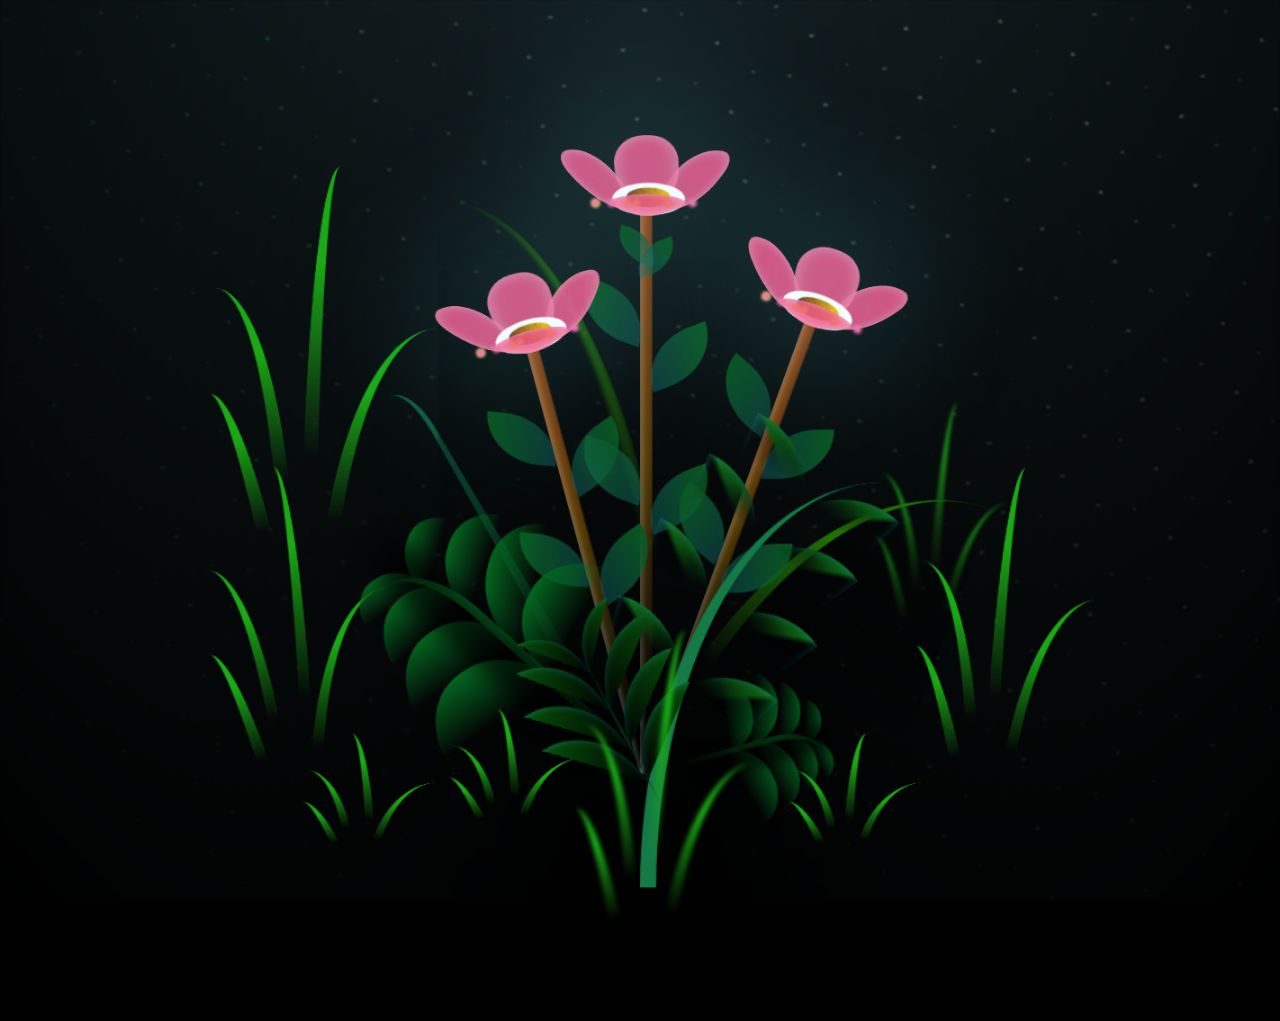
<file: index.html>
<!DOCTYPE html>
<html lang="en">
<head>
    <meta charset="UTF-8">
    <meta name="viewport" content="width=device-width, initial-scale=1.0">
    <title>Gửi bạn Vy 20/10 Vui Vẻ</title>
    <link rel="stylesheet" href="main.css">
    <link rel="icon" href="flowers.png" type="image/x-icon">
    
    
  
    <!--  -->
</head>
    <body class="container">

      <div class="wish-message">
        <p style="text-align: center;">Happy women's day 20/10</p>
        <p>Chúc Vy luôn xinh đẹp, vui vẻ và hạnh phúc nhé &#10084;</p>
    </div>

    <div class="night"></div> 
    
    <div class="flowers">
      </div>

    <div class="night"></div>
    <div class="flowers">
      <div class="flower flower--1">
        <div class="flower__leafs flower__leafs--1">
          <div class="flower__leaf flower__leaf--1"></div>
          <div class="flower__leaf flower__leaf--2"></div>
          <div class="flower__leaf flower__leaf--3"></div>
          <div class="flower__leaf flower__leaf--4"></div>
          <div class="flower__white-circle"></div>
  
          <div class="flower__light flower__light--1"></div>
          <div class="flower__light flower__light--2"></div>
          <div class="flower__light flower__light--3"></div>
          <div class="flower__light flower__light--4"></div>
          <div class="flower__light flower__light--5"></div>
          <div class="flower__light flower__light--6"></div>
          <div class="flower__light flower__light--7"></div>
          <div class="flower__light flower__light--8"></div>
  
        </div>
        <div class="flower__line">
          <div class="flower__line__leaf flower__line__leaf--1"></div>
          <div class="flower__line__leaf flower__line__leaf--2"></div>
          <div class="flower__line__leaf flower__line__leaf--3"></div>
          <div class="flower__line__leaf flower__line__leaf--4"></div>
          <div class="flower__line__leaf flower__line__leaf--5"></div>
          <div class="flower__line__leaf flower__line__leaf--6"></div>
        </div>
      </div>
  
      <div class="flower flower--2">
        <div class="flower__leafs flower__leafs--2">
          <div class="flower__leaf flower__leaf--1"></div>
          <div class="flower__leaf flower__leaf--2"></div>
          <div class="flower__leaf flower__leaf--3"></div>
          <div class="flower__leaf flower__leaf--4"></div>
          <div class="flower__white-circle"></div>
  
          <div class="flower__light flower__light--1"></div>
          <div class="flower__light flower__light--2"></div>
          <div class="flower__light flower__light--3"></div>
          <div class="flower__light flower__light--4"></div>
          <div class="flower__light flower__light--5"></div>
          <div class="flower__light flower__light--6"></div>
          <div class="flower__light flower__light--7"></div>
          <div class="flower__light flower__light--8"></div>
  
        </div>
        <div class="flower__line">
          <div class="flower__line__leaf flower__line__leaf--1"></div>
          <div class="flower__line__leaf flower__line__leaf--2"></div>
          <div class="flower__line__leaf flower__line__leaf--3"></div>
          <div class="flower__line__leaf flower__line__leaf--4"></div>
        </div>
      </div>
  
      <div class="flower flower--3">
        <div class="flower__leafs flower__leafs--3">
          <div class="flower__leaf flower__leaf--1"></div>
          <div class="flower__leaf flower__leaf--2"></div>
          <div class="flower__leaf flower__leaf--3"></div>
          <div class="flower__leaf flower__leaf--4"></div>
          <div class="flower__white-circle"></div>
  
          <div class="flower__light flower__light--1"></div>
          <div class="flower__light flower__light--2"></div>
          <div class="flower__light flower__light--3"></div>
          <div class="flower__light flower__light--4"></div>
          <div class="flower__light flower__light--5"></div>
          <div class="flower__light flower__light--6"></div>
          <div class="flower__light flower__light--7"></div>
          <div class="flower__light flower__light--8"></div>
  
        </div>
        <div class="flower__line">
          <div class="flower__line__leaf flower__line__leaf--1"></div>
          <div class="flower__line__leaf flower__line__leaf--2"></div>
          <div class="flower__line__leaf flower__line__leaf--3"></div>
          <div class="flower__line__leaf flower__line__leaf--4"></div>
        </div>
      </div>
  
      <div class="grow-ans" style="--d:1.2s">
        <div class="flower__g-long">
          <div class="flower__g-long__top"></div>
          <div class="flower__g-long__bottom"></div>
        </div>
      </div>
  
      <div class="growing-grass">
        <div class="flower__grass flower__grass--1">
          <div class="flower__grass--top"></div>
          <div class="flower__grass--bottom"></div>
          <div class="flower__grass__leaf flower__grass__leaf--1"></div>
          <div class="flower__grass__leaf flower__grass__leaf--2"></div>
          <div class="flower__grass__leaf flower__grass__leaf--3"></div>
          <div class="flower__grass__leaf flower__grass__leaf--4"></div>
          <div class="flower__grass__leaf flower__grass__leaf--5"></div>
          <div class="flower__grass__leaf flower__grass__leaf--6"></div>
          <div class="flower__grass__leaf flower__grass__leaf--7"></div>
          <div class="flower__grass__leaf flower__grass__leaf--8"></div>
          <div class="flower__grass__overlay"></div>
        </div>
      </div>
  
      <div class="growing-grass">
        <div class="flower__grass flower__grass--2">
          <div class="flower__grass--top"></div>
          <div class="flower__grass--bottom"></div>
          <div class="flower__grass__leaf flower__grass__leaf--1"></div>
          <div class="flower__grass__leaf flower__grass__leaf--2"></div>
          <div class="flower__grass__leaf flower__grass__leaf--3"></div>
          <div class="flower__grass__leaf flower__grass__leaf--4"></div>
          <div class="flower__grass__leaf flower__grass__leaf--5"></div>
          <div class="flower__grass__leaf flower__grass__leaf--6"></div>
          <div class="flower__grass__leaf flower__grass__leaf--7"></div>
          <div class="flower__grass__leaf flower__grass__leaf--8"></div>
          <div class="flower__grass__overlay"></div>
        </div>
      </div>
  
      <div class="grow-ans" style="--d:2.4s">
        <div class="flower__g-right flower__g-right--1">
          <div class="leaf"></div>
        </div>
      </div>
  
      <div class="grow-ans" style="--d:2.8s">
        <div class="flower__g-right flower__g-right--2">
          <div class="leaf"></div>
        </div>
      </div>
  
      <div class="grow-ans" style="--d:2.8s">
        <div class="flower__g-front">
          <div class="flower__g-front__leaf-wrapper flower__g-front__leaf-wrapper--1">
            <div class="flower__g-front__leaf"></div>
          </div>
          <div class="flower__g-front__leaf-wrapper flower__g-front__leaf-wrapper--2">
            <div class="flower__g-front__leaf"></div>
          </div>
          <div class="flower__g-front__leaf-wrapper flower__g-front__leaf-wrapper--3">
            <div class="flower__g-front__leaf"></div>
          </div>
          <div class="flower__g-front__leaf-wrapper flower__g-front__leaf-wrapper--4">
            <div class="flower__g-front__leaf"></div>
          </div>
          <div class="flower__g-front__leaf-wrapper flower__g-front__leaf-wrapper--5">
            <div class="flower__g-front__leaf"></div>
          </div>
          <div class="flower__g-front__leaf-wrapper flower__g-front__leaf-wrapper--6">
            <div class="flower__g-front__leaf"></div>
          </div>
          <div class="flower__g-front__leaf-wrapper flower__g-front__leaf-wrapper--7">
            <div class="flower__g-front__leaf"></div>
          </div>
          <div class="flower__g-front__leaf-wrapper flower__g-front__leaf-wrapper--8">
            <div class="flower__g-front__leaf"></div>
          </div>
          <div class="flower__g-front__line"></div>
        </div>
      </div>
  
      <div class="grow-ans" style="--d:3.2s">
        <div class="flower__g-fr">
          <div class="leaf"></div>
          <div class="flower__g-fr__leaf flower__g-fr__leaf--1"></div>
          <div class="flower__g-fr__leaf flower__g-fr__leaf--2"></div>
          <div class="flower__g-fr__leaf flower__g-fr__leaf--3"></div>
          <div class="flower__g-fr__leaf flower__g-fr__leaf--4"></div>
          <div class="flower__g-fr__leaf flower__g-fr__leaf--5"></div>
          <div class="flower__g-fr__leaf flower__g-fr__leaf--6"></div>
          <div class="flower__g-fr__leaf flower__g-fr__leaf--7"></div>
          <div class="flower__g-fr__leaf flower__g-fr__leaf--8"></div>
        </div>
      </div>
  
      <div class="long-g long-g--0">
        <div class="grow-ans" style="--d:3s">
          <div class="leaf leaf--0"></div>
        </div>
        <div class="grow-ans" style="--d:2.2s">
          <div class="leaf leaf--1"></div>
        </div>
        <div class="grow-ans" style="--d:3.4s">
          <div class="leaf leaf--2"></div>
        </div>
        <div class="grow-ans" style="--d:3.6s">
          <div class="leaf leaf--3"></div>
        </div>
      </div>
  
      <div class="long-g long-g--1">
        <div class="grow-ans" style="--d:3.6s">
          <div class="leaf leaf--0"></div>
        </div>
        <div class="grow-ans" style="--d:3.8s">
          <div class="leaf leaf--1"></div>
        </div>
        <div class="grow-ans" style="--d:4s">
          <div class="leaf leaf--2"></div>
        </div>
        <div class="grow-ans" style="--d:4.2s">
          <div class="leaf leaf--3"></div>
        </div>
      </div>
  
      <div class="long-g long-g--2">
        <div class="grow-ans" style="--d:4s">
          <div class="leaf leaf--0"></div>
        </div>
        <div class="grow-ans" style="--d:4.2s">
          <div class="leaf leaf--1"></div>
        </div>
        <div class="grow-ans" style="--d:4.4s">
          <div class="leaf leaf--2"></div>
        </div>
        <div class="grow-ans" style="--d:4.6s">
          <div class="leaf leaf--3"></div>
        </div>
      </div>
  
      <div class="long-g long-g--3">
        <div class="grow-ans" style="--d:4s">
          <div class="leaf leaf--0"></div>
        </div>
        <div class="grow-ans" style="--d:4.2s">
          <div class="leaf leaf--1"></div>
        </div>
        <div class="grow-ans" style="--d:3s">
          <div class="leaf leaf--2"></div>
        </div>
        <div class="grow-ans" style="--d:3.6s">
          <div class="leaf leaf--3"></div>
        </div>
      </div>
  
      <div class="long-g long-g--4">
        <div class="grow-ans" style="--d:4s">
          <div class="leaf leaf--0"></div>
        </div>
        <div class="grow-ans" style="--d:4.2s">
          <div class="leaf leaf--1"></div>
        </div>
        <div class="grow-ans" style="--d:3s">
          <div class="leaf leaf--2"></div>
        </div>
        <div class="grow-ans" style="--d:3.6s">
          <div class="leaf leaf--3"></div>
        </div>
      </div>
  
      <div class="long-g long-g--5">
        <div class="grow-ans" style="--d:4s">
          <div class="leaf leaf--0"></div>
        </div>
        <div class="grow-ans" style="--d:4.2s">
          <div class="leaf leaf--1"></div>
        </div>
        <div class="grow-ans" style="--d:3s">
          <div class="leaf leaf--2"></div>
        </div>
        <div class="grow-ans" style="--d:3.6s">
          <div class="leaf leaf--3"></div>
        </div>
      </div>
  
      <div class="long-g long-g--6">
        <div class="grow-ans" style="--d:4.2s">
          <div class="leaf leaf--0"></div>
        </div>
        <div class="grow-ans" style="--d:4.4s">
          <div class="leaf leaf--1"></div>
        </div>
        <div class="grow-ans" style="--d:4.6s">
          <div class="leaf leaf--2"></div>
        </div>
        <div class="grow-ans" style="--d:4.8s">
          <div class="leaf leaf--3"></div>
        </div>
      </div>
  
      <div class="long-g long-g--7">
        <div class="grow-ans" style="--d:3s">
          <div class="leaf leaf--0"></div>
        </div>
        <div class="grow-ans" style="--d:3.2s">
          <div class="leaf leaf--1"></div>
        </div>
        <div class="grow-ans" style="--d:3.5s">
          <div class="leaf leaf--2"></div>
        </div>
        <div class="grow-ans" style="--d:3.6s">
          <div class="leaf leaf--3"></div>
        </div>
      </div>
    </div>
    <div class="flower-container">
        <div class="long-g--1">
            <div class="leaf"></div>
            </div>
        </div>

     
        

  <audio id="myAudio" src="ho.mp3" loop ></audio>
  

  <script>
    // Lấy phần tử audio bằng ID
    var audio = document.getElementById('myAudio');
    
    // Tạo một hàm để phát nhạc
    function playMusic() {
        // Chỉ cần gọi audio.play()
        audio.play().catch(error => {
             console.log("Lỗi phát nhạc: " + error);
        });
        
        // Sau khi nhạc đã phát, bạn có thể xóa bộ lắng nghe sự kiện để nó không chạy lại
        document.removeEventListener('click', playMusic);
        document.removeEventListener('touchstart', playMusic);
    }
    
    // Thêm bộ lắng nghe sự kiện: khi người dùng nhấp chuột vào bất cứ đâu trên trang, hàm playMusic() sẽ được gọi
    document.addEventListener('click', playMusic);
    
    // **Tùy chọn cho mobile:** Một số trình duyệt mobile yêu cầu sự kiện 'touchstart'
    document.addEventListener('touchstart', playMusic); 

</script> 







    <script src="main.js"></script>
  </body>
</html>
</file>
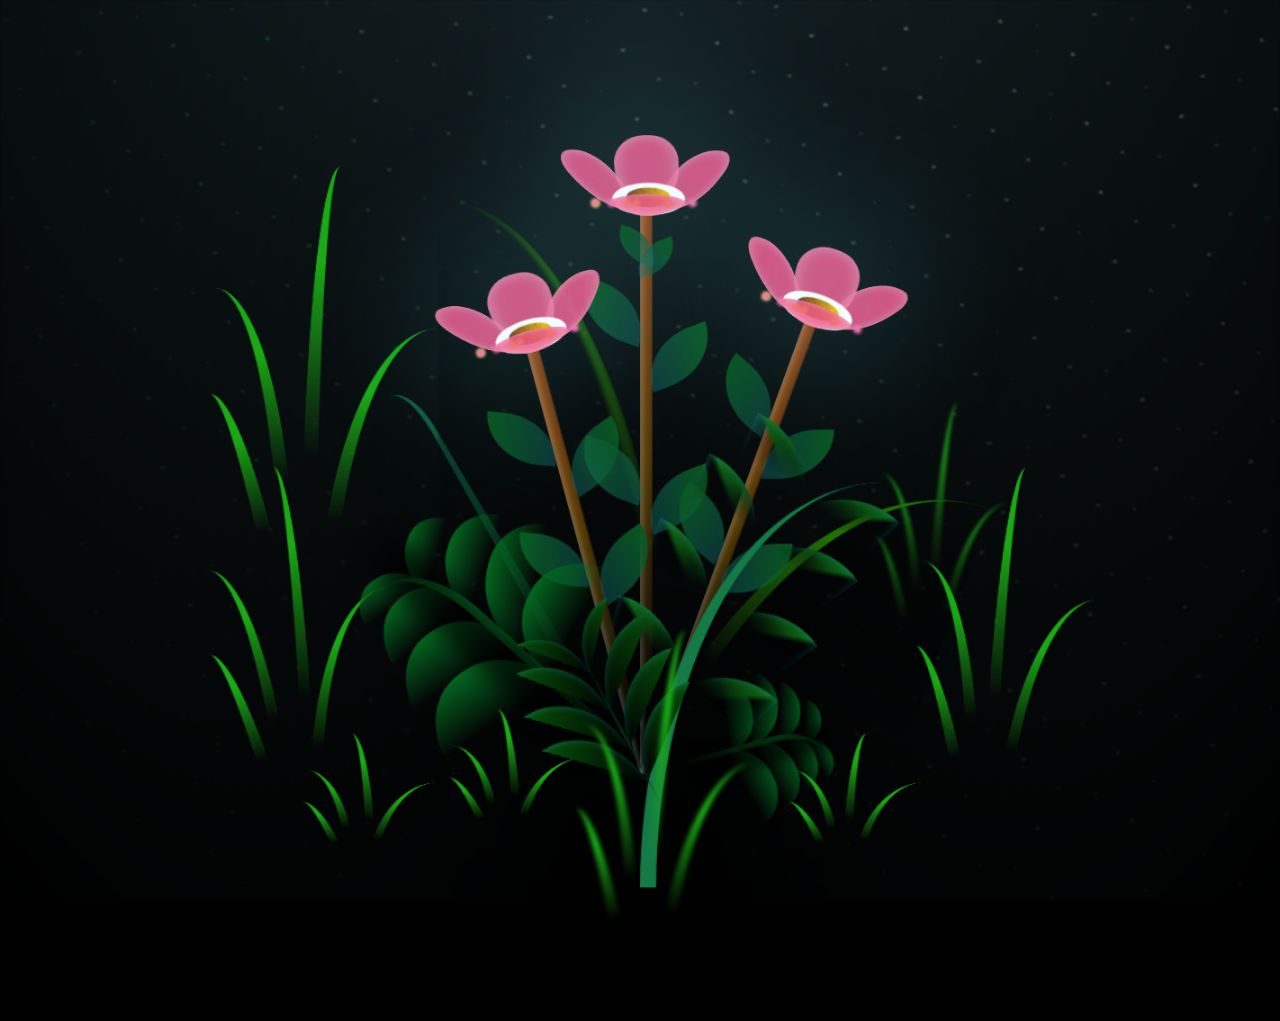
<file: index2.html>
<!DOCTYPE html>
<html lang="en">
<head>
    <meta charset="UTF-8">
    <meta name="viewport" content="width=device-width, initial-scale=1.0">
    <title>Gửi bạn Vy</title>
    <link rel="icon" href="flowers.png" type="image/x-icon">
  
    <!--  -->
</head>
    <body class="container">

        <style>
            *,
*::after,
*::before {
  padding: 0;
  margin: 0;
  box-sizing: border-box;
}

:root {
  --dark-color: #000;
}

body {
  display: flex;
  align-items: flex-end;
  justify-content: center;
  min-height: 100vh;
  background-color: var(--dark-color);
  overflow: hidden;
  perspective: 1000px;
}

/* Trong file main.css */

/* Định nghĩa hiệu ứng bay ra/xuất hiện */
@keyframes flyInAndGrow {
    0% {
        opacity: 0;
        transform: translateX(-50%) translateY(50px) scale(0.5); /* Bắt đầu từ dưới và nhỏ */
        filter: blur(8px); /* Hơi mờ lúc đầu */
    }
    50% {
        opacity: 0.5;
        transform: translateX(-50%) translateY(0) scale(1.1); /* Phóng to hơn mức bình thường ở giữa chừng */
        filter: blur(2px);
    }
    100% {
        opacity: 1;
        transform: translateX(-50%) translateY(0) scale(1); /* Về vị trí cuối cùng, rõ nét */
        filter: blur(0);
    }
}

/* Trong file main.css */

.wish-message {
    position: absolute;
    top: 15%; /* Vị trí hiển thị cuối cùng */
    left: 50%;
    
    /* 💥 Áp dụng hiệu ứng */
    animation: flyInAndGrow 3s ease-out forwards; /* 3s: thời gian chạy, ease-out: làm chậm khi kết thúc, forwards: giữ trạng thái cuối cùng */
    
    /* Trạng thái ban đầu (quan trọng để hiệu ứng bắt đầu) */
    opacity: 0; 

    /* Căn giữa theo chiều ngang (sẽ bị thay đổi bởi keyframes nhưng là giá trị mặc định tốt) */
    transform: translateX(-50%); 
    
    z-index: 50; 
    white-space: nowrap; 
}



.wish-message p {
    /* Đặt font chữ mới */
    font-family: 'Playfair Display', serif; 
    
    /* Điều chỉnh kích thước */
    font-size: 2.5em; /* Tăng hoặc giảm tùy ý để khớp với độ lớn trong hình */
    
    /* Đảm bảo chữ đậm */
    font-weight: 700; /* Hoặc bold */
    
    /* Đảm bảo chữ trắng và bóng */
    color: white; 
    text-shadow: 1px 1px 5px rgba(238, 45, 157, 0.7); 
    
    /* ... các thuộc tính khác (nếu bạn không dùng gradient lấp lánh) ... */
    /* Nếu dùng gradient lấp lánh, giữ nguyên các thuộc tính -webkit-background-clip: text; và -webkit-text-fill-color: transparent; */
}

/* Và đảm bảo phần định vị vẫn đúng */
.wish-message {
    position: absolute;
    top: 5%;   /* Đặt ở vị trí trên cùng của đóa hoa */
    left: 50%;
    transform: translateX(-50%);
    z-index: 50; /* Đảm bảo nằm trên lá cây */
    white-space: nowrap; 
}


/* Trong file main.css */

.flowers {
  position: absolute; 
  /* 💥 ĐÃ SỬA: Đẩy hoa lên cao hơn 0% để tránh bị cắt */
  bottom: 5vmin; 
  
  /* Căn giữa theo chiều ngang */
  left: 0%; 
  /* Căn giữa theo chiều ngang và giữ nguyên scale */
  transform: translateX(-50%) scale(0.9); 
  
  z-index: 10;
}

/* Trong file main.css */
body {
  /* XÓA hoặc COMMENT các dòng flexbox này */
  display: flex; 
  align-items: flex-end; 
  justify-content: center; 

  /* Giữ lại các thuộc tính quan trọng: */
  min-height: 100vh;
  background-color: var(--dark-color);
  overflow: hidden;
  position: relative; /* Quan trọng cho position: absolute hoạt động */
  perspective: 1000px;
}


.night {
  position: fixed;
  left: 50%;
  top: 0;
  transform: translateX(-50%);
  width: 100%;
  height: 100%;
  filter: blur(0.1vmin);
  background-image: radial-gradient(ellipse at top, transparent 0%, var(--dark-color)), 
  radial-gradient(ellipse at bottom, var(--dark-color), rgba(145, 233, 255, 0.2)), repeating-linear-gradient(220deg, rgb(0, 0, 0) 0px,
   rgb(0, 0, 0) 19px, transparent 19px, transparent 22px), repeating-linear-gradient(189deg, rgb(0, 0, 0) 0px, rgb(0, 0, 0) 19px, transparent 19px, transparent 22px),
    repeating-linear-gradient(148deg, rgb(0, 0, 0) 0px, rgb(0, 0, 0) 19px, transparent 19px, transparent 22px), linear-gradient(90deg, rgb(7, 107, 42), rgb(240, 240, 240));
}

.flowers {
  position: relative;
  transform: scale(0.9);
}

.flower {
  position: absolute;
  bottom: 10vmin;
  transform-origin: bottom center;
  z-index: 10;
  --fl-speed: 0.3s;
}
.flower--1 {
  -webkit-animation: moving-flower-1 4s linear infinite;
          animation: moving-flower-1 4s linear infinite;
}
.flower--1 .flower__line {
  height: 70vmin;
  -webkit-animation-delay: 0.3s;
          animation-delay: 0.3s;
}
.flower--1 .flower__line__leaf--1 {
  -webkit-animation: blooming-leaf-right var(--fl-speed) 1.6s backwards;
          animation: blooming-leaf-right var(--fl-speed) 1.6s backwards;
}
.flower--1 .flower__line__leaf--2 {
  -webkit-animation: blooming-leaf-right var(--fl-speed) 1.4s backwards;
          animation: blooming-leaf-right var(--fl-speed) 1.4s backwards;
}
.flower--1 .flower__line__leaf--3 {
  -webkit-animation: blooming-leaf-left var(--fl-speed) 1.2s backwards;
          animation: blooming-leaf-left var(--fl-speed) 1.2s backwards;
}
.flower--1 .flower__line__leaf--4 {
  -webkit-animation: blooming-leaf-left var(--fl-speed) 1s backwards;
          animation: blooming-leaf-left var(--fl-speed) 1s backwards;
}
.flower--1 .flower__line__leaf--5 {
  -webkit-animation: blooming-leaf-right var(--fl-speed) 1.8s backwards;
          animation: blooming-leaf-right var(--fl-speed) 1.8s backwards;
}
.flower--1 .flower__line__leaf--6 {
  -webkit-animation: blooming-leaf-left var(--fl-speed) 2s backwards;
          animation: blooming-leaf-left var(--fl-speed) 2s backwards;
}
.flower--2 {
  left: 50%;
  transform: rotate(20deg);
  -webkit-animation: moving-flower-2 4s linear infinite;
          animation: moving-flower-2 4s linear infinite;
}
.flower--2 .flower__line {
  height: 60vmin;
  -webkit-animation-delay: 0.6s;
          animation-delay: 0.6s;
}
.flower--2 .flower__line__leaf--1 {
  -webkit-animation: blooming-leaf-right var(--fl-speed) 1.9s backwards;
          animation: blooming-leaf-right var(--fl-speed) 1.9s backwards;
}
.flower--2 .flower__line__leaf--2 {
  -webkit-animation: blooming-leaf-right var(--fl-speed) 1.7s backwards;
          animation: blooming-leaf-right var(--fl-speed) 1.7s backwards;
}
.flower--2 .flower__line__leaf--3 {
  -webkit-animation: blooming-leaf-left var(--fl-speed) 1.5s backwards;
          animation: blooming-leaf-left var(--fl-speed) 1.5s backwards;
}
.flower--2 .flower__line__leaf--4 {
  -webkit-animation: blooming-leaf-left var(--fl-speed) 1.3s backwards;
          animation: blooming-leaf-left var(--fl-speed) 1.3s backwards;
}
.flower--3 {
  left: 50%;
  transform: rotate(-15deg);
  -webkit-animation: moving-flower-3 4s linear infinite;
          animation: moving-flower-3 4s linear infinite;
}
.flower--3 .flower__line {
  -webkit-animation-delay: 0.9s;
          animation-delay: 0.9s;
}
.flower--3 .flower__line__leaf--1 {
  -webkit-animation: blooming-leaf-right var(--fl-speed) 2.5s backwards;
          animation: blooming-leaf-right var(--fl-speed) 2.5s backwards;
}
.flower--3 .flower__line__leaf--2 {
  -webkit-animation: blooming-leaf-right var(--fl-speed) 2.3s backwards;
          animation: blooming-leaf-right var(--fl-speed) 2.3s backwards;
}
.flower--3 .flower__line__leaf--3 {
  -webkit-animation: blooming-leaf-left var(--fl-speed) 2.1s backwards;
          animation: blooming-leaf-left var(--fl-speed) 2.1s backwards;
}
.flower--3 .flower__line__leaf--4 {
  -webkit-animation: blooming-leaf-left var(--fl-speed) 1.9s backwards;
          animation: blooming-leaf-left var(--fl-speed) 1.9s backwards;
}
.flower__leafs {
  position: relative;
  -webkit-animation: blooming-flower 2s backwards;
          animation: blooming-flower 2s backwards;
}
.flower__leafs--1 {
  -webkit-animation-delay: 1.1s;
          animation-delay: 1.1s;
}
.flower__leafs--2 {
  -webkit-animation-delay: 1.4s;
          animation-delay: 1.4s;
}
.flower__leafs--3 {
  -webkit-animation-delay: 1.7s;
          animation-delay: 1.7s;
}
.flower__leafs::after {
  content: "";
  position: absolute;
  left: 0;
  top: 0;
  transform: translate(-50%, -100%);
  width: 8vmin;
  height: 8vmin;
  background-color: #6bf0ff;
  filter: blur(10vmin);
}
.flower__leaf {
  position: absolute;
  bottom: 0;
  left: 50%;
  width: 8vmin;
  height: 11vmin;
  border-radius: 51% 49% 47% 53%/44% 45% 55% 69%;
  background-color: #f672b0;
  background-image: linear-gradient(to top, #ee5286, #ee5286);
  transform-origin: bottom center;
  opacity: 0.9;
  box-shadow: inset 0 0 2vmin rgba(255, 255, 255, 0.5);
}
.flower__leaf--1 {
  transform: translate(-10%, 1%) rotateY(40deg) rotateX(-50deg);
}
.flower__leaf--2 {
  transform: translate(-50%, -4%) rotateX(40deg);
}
.flower__leaf--3 {
  transform: translate(-90%, 0%) rotateY(45deg) rotateX(50deg);
}
.flower__leaf--4 {
  width: 8vmin;
  height: 8vmin;
  transform-origin: bottom left;
  border-radius: 4vmin 10vmin 4vmin 4vmin;
  transform: translate(0%, 18%) rotateX(70deg) rotate(-43deg);
  background-image: linear-gradient(to top, #ee5286, #ee5286);
  z-index: 1;
  opacity: 0.8;
}
.flower__white-circle {
  position: absolute;
  left: -3.5vmin;
  top: -3vmin;
  width: 9vmin;
  height: 4vmin;
  border-radius: 50%;
  background-color: #fff;
}
.flower__white-circle::after {
  content: "";
  position: absolute;
  left: 50%;
  top: 45%;
  transform: translate(-50%, -50%);
  width: 60%;
  height: 60%;
  border-radius: inherit;
  background-image: repeating-linear-gradient(135deg, rgba(0, 0, 0, 0.03) 0px, rgba(0, 0, 0, 0.03) 1px,
   transparent 1px, transparent 12px), repeating-linear-gradient(45deg, rgba(0, 0, 0, 0.03) 0px, rgba(0, 0, 0, 0.03) 1px, transparent 1px,
    transparent 12px), repeating-linear-gradient(67.5deg, rgba(0, 0, 0, 0.03) 0px, rgba(0, 0, 0, 0.03) 1px, transparent 1px, transparent 12px),
     repeating-linear-gradient(135deg, rgba(0, 0, 0, 0.03) 0px, rgba(0, 0, 0, 0.03) 1px, transparent 1px, transparent 12px), repeating-linear-gradient(45deg, rgba(0, 0, 0, 0.03) 0px,
      rgba(0, 0, 0, 0.03) 1px, transparent 1px, transparent 12px), repeating-linear-gradient(112.5deg, rgba(0, 0, 0, 0.03) 0px, rgba(0, 0, 0, 0.03) 1px, transparent 1px, transparent 12px),
       repeating-linear-gradient(112.5deg, rgba(0, 0, 0, 0.03) 0px, rgba(0, 0, 0, 0.03) 1px, transparent 1px, transparent 12px), repeating-linear-gradient(45deg, rgba(0, 0, 0, 0.03) 0px,
        rgba(0, 0, 0, 0.03) 1px, transparent 1px, transparent 12px), repeating-linear-gradient(22.5deg, rgba(0, 0, 0, 0.03) 0px, rgba(0, 0, 0, 0.03) 1px, transparent 1px, transparent 12px), 
        repeating-linear-gradient(45deg, rgba(0, 0, 0, 0.03) 0px, rgba(0, 0, 0, 0.03) 1px, transparent 1px, transparent 12px), repeating-linear-gradient(22.5deg, rgba(0, 0, 0, 0.03) 0px, 
        rgba(0, 0, 0, 0.03) 1px, transparent 1px, transparent 12px), repeating-linear-gradient(135deg, rgba(0, 0, 0, 0.03) 0px, rgba(0, 0, 0, 0.03) 1px, transparent 1px, transparent 12px),
         repeating-linear-gradient(157.5deg, rgba(0, 0, 0, 0.03) 0px, rgba(0, 0, 0, 0.03) 1px, transparent 1px, transparent 12px), repeating-linear-gradient(67.5deg, rgba(0, 0, 0, 0.03) 0px,
          rgba(0, 0, 0, 0.03) 1px, transparent 1px, transparent 12px), repeating-linear-gradient(67.5deg, rgba(0, 0, 0, 0.03) 0px, rgba(0, 0, 0, 0.03) 1px, transparent 1px, transparent 12px),
           linear-gradient(90deg, rgb(127, 47, 21), rgb(255, 206, 0));
}

.flower__line {
  height: 55vmin;
  width: 1.5vmin;
  background-image: linear-gradient(to left, rgba(0, 0, 0, 0.2), transparent, rgba(255, 255, 255, 0.2)), linear-gradient(to top, transparent 10%, #583e08, #944415);
  box-shadow: inset 0 0 2px rgba(0, 0, 0, 0.5);
  -webkit-animation: grow-flower-tree 4s backwards;
          animation: grow-flower-tree 4s backwards;
}
.flower__line__leaf {
  --w: 7vmin;
  --h: calc(var(--w) + 2vmin);
  position: absolute;
  top: 20%;
  left: 90%;
  width: var(--w);
  height: var(--h);
  border-top-right-radius: var(--h);
  border-bottom-left-radius: var(--h);
  background-image: linear-gradient(to top, rgba(20, 117, 122, 0.4), #095721);
}
.flower__line__leaf--1 {
  transform: rotate(70deg) rotateY(30deg);
}
.flower__line__leaf--2 {
  top: 45%;
  transform: rotate(70deg) rotateY(30deg);
}
.flower__line__leaf--3, .flower__line__leaf--4, .flower__line__leaf--6 {
  border-top-right-radius: 0;
  border-bottom-left-radius: 0;
  border-top-left-radius: var(--h);
  border-bottom-right-radius: var(--h);
  left: -460%;
  top: 12%;
  transform: rotate(-70deg) rotateY(30deg);
}
.flower__line__leaf--4 {
  top: 40%;
}
.flower__line__leaf--5 {
  top: 0;
  transform-origin: left;
  transform: rotate(70deg) rotateY(30deg) scale(0.6);
}
.flower__line__leaf--6 {
  top: -2%;
  left: -450%;
  transform-origin: right;
  transform: rotate(-70deg) rotateY(30deg) scale(0.6);
}
.flower__light {
  position: absolute;
  bottom: 0vmin;
  width: 1vmin;
  height: 1vmin;
  background-color: rgb(255, 251, 0);
  border-radius: 50%;
  filter: blur(0.2vmin);
  -webkit-animation: light-ans 4s linear infinite backwards;
          animation: light-ans 4s linear infinite backwards;
}
.flower__light:nth-child(odd) {
  background-color: #f76baf;
}
.flower__light--1 {
  left: -2vmin;
  -webkit-animation-delay: 1s;
          animation-delay: 1s;
}
.flower__light--2 {
  left: 3vmin;
  -webkit-animation-delay: 0.5s;
          animation-delay: 0.5s;
}
.flower__light--3 {
  left: -6vmin;
  -webkit-animation-delay: 0.3s;
          animation-delay: 0.3s;
}
.flower__light--4 {
  left: 6vmin;
  -webkit-animation-delay: 0.9s;
          animation-delay: 0.9s;
}
.flower__light--5 {
  left: -1vmin;
  -webkit-animation-delay: 1.5s;
          animation-delay: 1.5s;
}
.flower__light--6 {
  left: -4vmin;
  -webkit-animation-delay: 3s;
          animation-delay: 3s;
}
.flower__light--7 {
  left: 3vmin;
  -webkit-animation-delay: 2s;
          animation-delay: 2s;
}
.flower__light--8 {
  left: -6vmin;
  -webkit-animation-delay: 3.5s;
          animation-delay: 3.5s;
}
.flower__grass {
  --c: #04661f;
  --line-w: 1.5vmin;
  position: absolute;
  bottom: 12vmin;
  left: -7vmin;
  display: flex;
  flex-direction: column;
  align-items: flex-end;
  z-index: 20;
  transform-origin: bottom center;
  transform: rotate(-48deg) rotateY(40deg);
}
.flower__grass--1 {
  -webkit-animation: moving-grass 2s linear infinite;
          animation: moving-grass 2s linear infinite;
}
.flower__grass--2 {
  left: 2vmin;
  bottom: 10vmin;
  transform: scale(0.5) rotate(75deg) rotateX(10deg) rotateY(-200deg);
  opacity: 0.8;
  z-index: 0;
  -webkit-animation: moving-grass--2 1.5s linear infinite;
          animation: moving-grass--2 1.5s linear infinite;
}
.flower__grass--top {
  width: 7vmin;
  height: 10vmin;
  border-top-right-radius: 100%;
  border-right: var(--line-w) solid var(--c);
  transform-origin: bottom center;
  transform: rotate(-2deg);
}
.flower__grass--bottom {
  margin-top: -2px;
  width: var(--line-w);
  height: 25vmin;
  background-image: linear-gradient(to top, transparent, var(--c));
}
.flower__grass__leaf {
  --size: 10vmin;
  position: absolute;
  width: calc(var(--size) * 2.1);
  height: var(--size);
  border-top-left-radius: var(--size);
  border-top-right-radius: var(--size);
  background-image: linear-gradient(to top, transparent, transparent 30%, var(--c));
  z-index: 100;
}
.flower__grass__leaf--1 {
  top: -6%;
  left: 30%;
  --size: 6vmin;
  transform: rotate(-20deg);
  -webkit-animation: growing-grass-ans--1 2s 2.6s backwards;
          animation: growing-grass-ans--1 2s 2.6s backwards;
}
@-webkit-keyframes growing-grass-ans--1 {
  0% {
    transform-origin: bottom left;
    transform: rotate(-20deg) scale(0);
  }
}
@keyframes growing-grass-ans--1 {
  0% {
    transform-origin: bottom left;
    transform: rotate(-20deg) scale(0);
  }
}
.flower__grass__leaf--2 {
  top: -5%;
  left: -110%;
  --size: 6vmin;
  transform: rotate(10deg);
  -webkit-animation: growing-grass-ans--2 2s 2.4s linear backwards;
          animation: growing-grass-ans--2 2s 2.4s linear backwards;
}
@-webkit-keyframes growing-grass-ans--2 {
  0% {
    transform-origin: bottom right;
    transform: rotate(10deg) scale(0);
  }
}
@keyframes growing-grass-ans--2 {
  0% {
    transform-origin: bottom right;
    transform: rotate(10deg) scale(0);
  }
}
.flower__grass__leaf--3 {
  top: 5%;
  left: 60%;
  --size: 8vmin;
  transform: rotate(-18deg) rotateX(-20deg);
  -webkit-animation: growing-grass-ans--3 2s 2.2s linear backwards;
          animation: growing-grass-ans--3 2s 2.2s linear backwards;
}
@-webkit-keyframes growing-grass-ans--3 {
  0% {
    transform-origin: bottom left;
    transform: rotate(-18deg) rotateX(-20deg) scale(0);
  }
}
@keyframes growing-grass-ans--3 {
  0% {
    transform-origin: bottom left;
    transform: rotate(-18deg) rotateX(-20deg) scale(0);
  }
}
.flower__grass__leaf--4 {
  top: 6%;
  left: -135%;
  --size: 8vmin;
  transform: rotate(2deg);
  -webkit-animation: growing-grass-ans--4 2s 2s linear backwards;
          animation: growing-grass-ans--4 2s 2s linear backwards;
}
@-webkit-keyframes growing-grass-ans--4 {
  0% {
    transform-origin: bottom right;
    transform: rotate(2deg) scale(0);
  }
}
@keyframes growing-grass-ans--4 {
  0% {
    transform-origin: bottom right;
    transform: rotate(2deg) scale(0);
  }
}
.flower__grass__leaf--5 {
  top: 20%;
  left: 60%;
  --size: 10vmin;
  transform: rotate(-24deg) rotateX(-20deg);
  -webkit-animation: growing-grass-ans--5 2s 1.8s linear backwards;
          animation: growing-grass-ans--5 2s 1.8s linear backwards;
}
@-webkit-keyframes growing-grass-ans--5 {
  0% {
    transform-origin: bottom left;
    transform: rotate(-24deg) rotateX(-20deg) scale(0);
  }
}
@keyframes growing-grass-ans--5 {
  0% {
    transform-origin: bottom left;
    transform: rotate(-24deg) rotateX(-20deg) scale(0);
  }
}
.flower__grass__leaf--6 {
  top: 22%;
  left: -180%;
  --size: 10vmin;
  transform: rotate(10deg);
  -webkit-animation: growing-grass-ans--6 2s 1.6s linear backwards;
          animation: growing-grass-ans--6 2s 1.6s linear backwards;
}
@-webkit-keyframes growing-grass-ans--6 {
  0% {
    transform-origin: bottom right;
    transform: rotate(10deg) scale(0);
  }
}
@keyframes growing-grass-ans--6 {
  0% {
    transform-origin: bottom right;
    transform: rotate(10deg) scale(0);
  }
}
.flower__grass__leaf--7 {
  top: 39%;
  left: 70%;
  --size: 10vmin;
  transform: rotate(-10deg);
  -webkit-animation: growing-grass-ans--7 2s 1.4s linear backwards;
          animation: growing-grass-ans--7 2s 1.4s linear backwards;
}
@-webkit-keyframes growing-grass-ans--7 {
  0% {
    transform-origin: bottom left;
    transform: rotate(-10deg) scale(0);
  }
}
@keyframes growing-grass-ans--7 {
  0% {
    transform-origin: bottom left;
    transform: rotate(-10deg) scale(0);
  }
}
.flower__grass__leaf--8 {
  top: 40%;
  left: -215%;
  --size: 11vmin;
  transform: rotate(10deg);
  -webkit-animation: growing-grass-ans--8 2s 1.2s linear backwards;
          animation: growing-grass-ans--8 2s 1.2s linear backwards;
}
@-webkit-keyframes growing-grass-ans--8 {
  0% {
    transform-origin: bottom right;
    transform: rotate(10deg) scale(0);
  }
}
@keyframes growing-grass-ans--8 {
  0% {
    transform-origin: bottom right;
    transform: rotate(10deg) scale(0);
  }
}
.flower__grass__overlay {
  position: absolute;
  top: -10%;
  right: 0%;
  width: 100%;
  height: 100%;
  background-color: rgba(0, 0, 0, 0.6);
  filter: blur(1.5vmin);
  z-index: 100;
}
.flower__g-long {
  --w: 2vmin;
  --h: 6vmin;
  --c: #0e5b3c;
  position: absolute;
  bottom: 10vmin;
  left: -3vmin;
  transform-origin: bottom center;
  transform: rotate(-30deg) rotateY(-20deg);
  display: flex;
  flex-direction: column;
  align-items: flex-end;
  -webkit-animation: flower-g-long-ans 3s linear infinite;
          animation: flower-g-long-ans 3s linear infinite;
}
@-webkit-keyframes flower-g-long-ans {
  0%, 100% {
    transform: rotate(-30deg) rotateY(-20deg);
  }
  50% {
    transform: rotate(-32deg) rotateY(-20deg);
  }
}
@keyframes flower-g-long-ans {
  0%, 100% {
    transform: rotate(-30deg) rotateY(-20deg);
  }
  50% {
    transform: rotate(-32deg) rotateY(-20deg);
  }
}
.flower__g-long__top {
  top: calc(var(--h) * -1);
  width: calc(var(--w) + 1vmin);
  height: var(--h);
  border-top-right-radius: 100%;
  border-right: 0.7vmin solid var(--c);
  transform: translate(-0.7vmin, 1vmin);
}
.flower__g-long__bottom {
  width: var(--w);
  height: 50vmin;
  transform-origin: bottom center;
  background-image: linear-gradient(to top, transparent 30%, var(--c));
  box-shadow: inset 0 0 2px rgba(0, 0, 0, 0.5);
  -webkit-clip-path: polygon(35% 0, 65% 1%, 100% 100%, 0% 100%);
          clip-path: polygon(35% 0, 65% 1%, 100% 100%, 0% 100%);
}
.flower__g-right {
  position: absolute;
  bottom: 6vmin;
  left: -2vmin;
  transform-origin: bottom left;
  transform: rotate(20deg);
  
}
.flower__g-right .leaf {
  width: 30vmin;
  height: 50vmin;
  border-top-left-radius: 100%;
  border-left: 2vmin solid #217005;
  background-image: linear-gradient(to bottom, transparent, var(--dark-color) 60%);
  mask-image: linear-gradient(to top, transparent 40%, #196d2a 80%) !important;
  -webkit-mask-image: linear-gradient(to top,transparent 30%,#24803e 60% );
}
.flower__g-right--1 {
  -webkit-animation: flower-g-right-ans 2.5s linear infinite;
          animation: flower-g-right-ans 2.5s linear infinite;
}
.flower__g-right--2 {
  left: 5vmin;
  transform: rotateY(-180deg);
  -webkit-animation: flower-g-right-ans--2 3s linear infinite;
          animation: flower-g-right-ans--2 3s linear infinite;
}
.flower__g-right--2 .leaf {
  height: 75vmin;
  filter: blur(0.3vmin);
  opacity: 0.8;
}
@-webkit-keyframes flower-g-right-ans {
  0%, 100% {
    transform: rotate(20deg);
  }
  50% {
    transform: rotate(24deg) rotateX(-20deg);
  }
}
@keyframes flower-g-right-ans {
  0%, 100% {
    transform: rotate(20deg);
  }
  50% {
    transform: rotate(24deg) rotateX(-20deg);
  }
}
@-webkit-keyframes flower-g-right-ans--2 {
  0%, 100% {
    transform: rotateY(-180deg) rotate(0deg) rotateX(-20deg);
  }
  50% {
    transform: rotateY(-180deg) rotate(6deg) rotateX(-20deg);
  }
}
@keyframes flower-g-right-ans--2 {
  0%, 100% {
    transform: rotateY(-180deg) rotate(0deg) rotateX(-20deg);
  }
  50% {
    transform: rotateY(-180deg) rotate(6deg) rotateX(-20deg);
  }
}
.flower__g-front {
  position: absolute;
  bottom: 6vmin;
  left: 2.5vmin;
  z-index: 100;
  transform-origin: bottom center;
  transform: rotate(-28deg) rotateY(30deg) scale(1.04);
  -webkit-animation: flower__g-front-ans 2s linear infinite;
          animation: flower__g-front-ans 2s linear infinite;
}
@-webkit-keyframes flower__g-front-ans {
  0%, 100% {
    transform: rotate(-28deg) rotateY(30deg) scale(1.04);
  }
  50% {
    transform: rotate(-35deg) rotateY(40deg) scale(1.04);
  }
}
@keyframes flower__g-front-ans {
  0%, 100% {
    transform: rotate(-28deg) rotateY(30deg) scale(1.04);
  }
  50% {
    transform: rotate(-35deg) rotateY(40deg) scale(1.04);
  }
}
.flower__g-front__line {
  width: 0.3vmin;
  height: 20vmin;
  background-image: linear-gradient(to top, transparent, #042e0b, transparent 100%);
  position: relative;
}
.flower__g-front__leaf-wrapper {
  position: absolute;
  top: 0;
  left: 0;
  transform-origin: bottom left;
  transform: rotate(10deg);
}
.flower__g-front__leaf-wrapper:nth-child(even) {
  left: 0vmin;
  transform: rotateY(-180deg) rotate(5deg);
  -webkit-animation: flower__g-front__leaf-left-ans 1s ease-in backwards;
          animation: flower__g-front__leaf-left-ans 1s ease-in backwards;
}
.flower__g-front__leaf-wrapper:nth-child(odd) {
  -webkit-animation: flower__g-front__leaf-ans 1s ease-in backwards;
          animation: flower__g-front__leaf-ans 1s ease-in backwards;
}
.flower__g-front__leaf-wrapper--1 {
  top: -8vmin;
  transform: scale(0.7);
  -webkit-animation: flower__g-front__leaf-ans 1s 5.5s ease-in backwards !important;
          animation: flower__g-front__leaf-ans 1s 5.5s ease-in backwards !important;
}
.flower__g-front__leaf-wrapper--2 {
  top: -8vmin;
  transform: rotateY(-180deg) scale(0.7) !important;
  -webkit-animation: flower__g-front__leaf-left-ans-2 1s 4.6s ease-in backwards !important;
          animation: flower__g-front__leaf-left-ans-2 1s 4.6s ease-in backwards !important;
}
.flower__g-front__leaf-wrapper--3 {
  top: -3vmin;
  -webkit-animation: flower__g-front__leaf-ans 1s 4.6s ease-in backwards;
          animation: flower__g-front__leaf-ans 1s 4.6s ease-in backwards;
}
.flower__g-front__leaf-wrapper--4 {
  top: -3vmin;
  transform: rotateY(-180deg) scale(0.9) !important;
  -webkit-animation: flower__g-front__leaf-left-ans-2 1s 4.6s ease-in backwards !important;
          animation: flower__g-front__leaf-left-ans-2 1s 4.6s ease-in backwards !important;
}
@-webkit-keyframes flower__g-front__leaf-left-ans-2 {
  0% {
    transform: rotateY(-180deg) scale(0);
  }
}
@keyframes flower__g-front__leaf-left-ans-2 {
  0% {
    transform: rotateY(-180deg) scale(0);
  }
}
.flower__g-front__leaf-wrapper--5, .flower__g-front__leaf-wrapper--6 {
  top: 2vmin;
}
.flower__g-front__leaf-wrapper--7, .flower__g-front__leaf-wrapper--8 {
  top: 6.5vmin;
}
.flower__g-front__leaf-wrapper--2 {
  -webkit-animation-delay: 5.2s !important;
          animation-delay: 5.2s !important;
}
.flower__g-front__leaf-wrapper--3 {
  -webkit-animation-delay: 4.9s !important;
          animation-delay: 4.9s !important;
}
.flower__g-front__leaf-wrapper--5 {
  -webkit-animation-delay: 4.3s !important;
          animation-delay: 4.3s !important;
}
.flower__g-front__leaf-wrapper--6 {
  -webkit-animation-delay: 4.1s !important;
          animation-delay: 4.1s !important;
}
.flower__g-front__leaf-wrapper--7 {
  -webkit-animation-delay: 3.8s !important;
          animation-delay: 3.8s !important;
}
.flower__g-front__leaf-wrapper--8 {
  -webkit-animation-delay: 3.5s !important;
          animation-delay: 3.5s !important;
}
@-webkit-keyframes flower__g-front__leaf-ans {
  0% {
    transform: rotate(10deg) scale(0);
  }
}
@keyframes flower__g-front__leaf-ans {
  0% {
    transform: rotate(10deg) scale(0);
  }
}
@-webkit-keyframes flower__g-front__leaf-left-ans {
  0% {
    transform: rotateY(-180deg) rotate(5deg) scale(0);
  }
}
@keyframes flower__g-front__leaf-left-ans {
  0% {
    transform: rotateY(-180deg) rotate(5deg) scale(0);
  }
}
.flower__g-front__leaf {
  width: 10vmin;
  height: 10vmin;
  border-radius: 100% 0% 0% 100%/100% 100% 0% 0%;
  box-shadow: inset 0 2px 1vmin hsla(184deg, 97%, 58%, 0.2);
  background-image: linear-gradient(to bottom left, transparent, var(--dark-color)), linear-gradient(to bottom right, #064f0a 50%, transparent 50%, transparent);
  -webkit-mask-image: linear-gradient(to bottom right, #097149 50%, transparent 50%, transparent);
  mask-image: linear-gradient(to bottom right, #0e8723 50%, transparent 50%, transparent);
}
.flower__g-fr {
  position: absolute;
  bottom: -4vmin;
  left: vmin;
  transform-origin: bottom left;
  z-index: 10;
  -webkit-animation: flower__g-fr-ans 2s linear infinite;
          animation: flower__g-fr-ans 2s linear infinite;
}
@-webkit-keyframes flower__g-fr-ans {
  0%, 100% {
    transform: rotate(2deg);
  }
  50% {
    transform: rotate(4deg);
  }
}
@keyframes flower__g-fr-ans {
  0%, 100% {
    transform: rotate(2deg);
  }
  50% {
    transform: rotate(4deg);
  }
}
.flower__g-fr .leaf {
  width: 30vmin;
  height: 50vmin;
  border-top-left-radius: 100%;
  border-left: 2vmin solid #147b47;
 /*-webkit-mask-image: linear-gradient(to top, transparent 25%, #0e4e2a 50%); */ 
  position: relative;
  z-index: 1;
}
.flower__g-fr__leaf {
  position: absolute;
  top: 0;
  left: 0;
  width: 10vmin;
  height: 10vmin;
  border-radius: 100% 0% 0% 100%/100% 100% 0% 0%;
  box-shadow: inset 0 2px 1vmin hsla(184deg, 97%, 58%, 0.2);
  background-image: linear-gradient(to bottom left, transparent, var(--dark-color) 98%), linear-gradient(to bottom right, #106e18 45%, transparent 50%, transparent);
  mask-image: linear-gradient(to top, transparent 40%, #196d2a 80%) !important;
  -webkit-mask-image: linear-gradient(135deg, #175f22 40%, transparent 50%, transparent);
}
.flower__g-fr__leaf--1 {
  left: 20vmin;
  transform: rotate(45deg);
  -webkit-animation: flower__g-fr-leaft-ans-1 0.5s 5.2s linear backwards;
          animation: flower__g-fr-leaft-ans-1 0.5s 5.2s linear backwards;
}
@-webkit-keyframes flower__g-fr-leaft-ans-1 {
  0% {
    transform-origin: left;
    transform: rotate(45deg) scale(0);
  }
}
@keyframes flower__g-fr-leaft-ans-1 {
  0% {
    transform-origin: left;
    transform: rotate(45deg) scale(0);
  }
}
.flower__g-fr__leaf--2 {
  left: 12vmin;
  top: -7vmin;
  transform: rotate(25deg) rotateY(-180deg);
  -webkit-animation: flower__g-fr-leaft-ans-6 0.5s 5s linear backwards;
          animation: flower__g-fr-leaft-ans-6 0.5s 5s linear backwards;
}
.flower__g-fr__leaf--3 {
  left: 15vmin;
  top: 6vmin;
  transform: rotate(55deg);
  -webkit-animation: flower__g-fr-leaft-ans-5 0.5s 4.8s linear backwards;
          animation: flower__g-fr-leaft-ans-5 0.5s 4.8s linear backwards;
}
.flower__g-fr__leaf--4 {
  left: 6vmin;
  top: -2vmin;
  transform: rotate(25deg) rotateY(-180deg);
  -webkit-animation: flower__g-fr-leaft-ans-6 0.5s 4.6s linear backwards;
          animation: flower__g-fr-leaft-ans-6 0.5s 4.6s linear backwards;
}
.flower__g-fr__leaf--5 {
  left: 10vmin;
  top: 14vmin;
  transform: rotate(55deg);
  -webkit-animation: flower__g-fr-leaft-ans-5 0.5s 4.4s linear backwards;
          animation: flower__g-fr-leaft-ans-5 0.5s 4.4s linear backwards;
}
@-webkit-keyframes flower__g-fr-leaft-ans-5 {
  0% {
    transform-origin: left;
    transform: rotate(55deg) scale(0);
  }
}
@keyframes flower__g-fr-leaft-ans-5 {
  0% {
    transform-origin: left;
    transform: rotate(55deg) scale(0);
  }
}
.flower__g-fr__leaf--6 {
  left: 0vmin;
  top: 6vmin;
  transform: rotate(25deg) rotateY(-180deg);
  -webkit-animation: flower__g-fr-leaft-ans-6 0.5s 4.2s linear backwards;
          animation: flower__g-fr-leaft-ans-6 0.5s 4.2s linear backwards;
}
@-webkit-keyframes flower__g-fr-leaft-ans-6 {
  0% {
    transform-origin: right;
    transform: rotate(25deg) rotateY(-180deg) scale(0);
  }
}
@keyframes flower__g-fr-leaft-ans-6 {
  0% {
    transform-origin: right;
    transform: rotate(25deg) rotateY(-180deg) scale(0);
  }
}
.flower__g-fr__leaf--7 {
  left: 5vmin;
  top: 22vmin;
  transform: rotate(45deg);
  -webkit-animation: flower__g-fr-leaft-ans-7 0.5s 4s linear backwards;
          animation: flower__g-fr-leaft-ans-7 0.5s 4s linear backwards;
}
@-webkit-keyframes flower__g-fr-leaft-ans-7 {
  0% {
    transform-origin: left;
    transform: rotate(45deg) scale(0);
  }
}
@keyframes flower__g-fr-leaft-ans-7 {
  0% {
    transform-origin: left;
    transform: rotate(45deg) scale(0);
  }
}
.flower__g-fr__leaf--8 {
  left: -4vmin;
  top: 15vmin;
  transform: rotate(15deg) rotateY(-180deg);
  -webkit-animation: flower__g-fr-leaft-ans-8 0.5s 3.8s linear backwards;
          animation: flower__g-fr-leaft-ans-8 0.5s 3.8s linear backwards;
}
@-webkit-keyframes flower__g-fr-leaft-ans-8 {
  0% {
    transform-origin: right;
    transform: rotate(15deg) rotateY(-180deg) scale(0);
  }
}
@keyframes flower__g-fr-leaft-ans-8 {
  0% {
    transform-origin: right;
    transform: rotate(15deg) rotateY(-180deg) scale(0);
  }
}

.long-g {
  position: absolute;
  bottom: 25vmin;
  left: -42vmin;
  transform-origin: bottom left;
}
.long-g--1 {
  bottom: 0vmin;
  transform: scale(0.8) rotate(-5deg);
}
.long-g--1 .leaf {
  mask-image: linear-gradient(to top, transparent 40%, #196d2a 80%) !important;
  -webkit-mask-image: linear-gradient(to top, transparent 40%, #196d2a 80%) !important;
}
.long-g--1 .leaf--1 {
  --w: 5vmin;
  --h: 60vmin;
  left: -2vmin;
  transform: rotate(3deg) rotateY(-180deg);
}
.long-g--2, .long-g--3 {
  bottom: -3vmin;
  left: -35vmin;
  transform-origin: center;
  transform: scale(0.6) rotateX(60deg);
}
.long-g--2 .leaf, .long-g--3 .leaf {
  mask-image: linear-gradient(to top, transparent 40%, #196d2a 80%) !important;
 -webkit-mask-image: linear-gradient(to top, transparent 50%, #176220 80%) !important;
}
.long-g--2 .leaf--1, .long-g--3 .leaf--1 {
  left: -1vmin;
  transform: rotateY(-180deg);
}
.long-g--3 {
  left: -17vmin;
  bottom: 0vmin;
}
.long-g--3 .leaf {
  mask-image: linear-gradient(to top, transparent 40%, #196d2a 80%) !important;
 -webkit-mask-image: linear-gradient(to top, transparent 40%, #176220 80%) !important;
}
.long-g--4 {
  left: 25vmin;
  bottom: -3vmin;
  transform-origin: center;
  transform: scale(0.6) rotateX(60deg);
}
.long-g--4 .leaf {
  mask-image: linear-gradient(to top, transparent 40%, #196d2a 80%) !important;
  -webkit-mask-image: linear-gradient(to top, transparent 50%, #176220 80%) !important; 
}
.long-g--5 {
  left: 42vmin;
  bottom: 0vmin;
  transform: scale(0.8) rotate(2deg);
}
.long-g--6 {
  left: 0vmin;
  bottom: -20vmin;
  z-index: 100;
  filter: blur(0.3vmin);
  transform: scale(0.8) rotate(2deg);
}
.long-g--7 {
  left: 35vmin;
  bottom: 20vmin;
  z-index: -1;
  filter: blur(0.3vmin);
  transform: scale(0.6) rotate(2deg);
  opacity: 0.7;
}
.long-g .leaf {
  --w: 15vmin;
  --h: 40vmin;
  --c: #1aaa15;
  position: absolute;
  bottom: 0;
  width: var(--w);
  height: var(--h);
  border-top-left-radius: 100%;
  border-left: 2vmin solid var(--c);
  mask-image: linear-gradient(to top, transparent 40%, #196d2a 80%) !important;
  -webkit-mask-image: linear-gradient(to top, transparent 20%, var(--dark-color));
  transform-origin: bottom center;
}
.long-g .leaf--0 {
  left: 2vmin;
  -webkit-animation: leaf-ans-1 4s linear infinite;
          animation: leaf-ans-1 4s linear infinite;
}
.long-g .leaf--1 {
  --w: 5vmin;
  --h: 60vmin;
  -webkit-animation: leaf-ans-1 4s linear infinite;
          animation: leaf-ans-1 4s linear infinite;
}
.long-g .leaf--2 {
  --w: 10vmin;
  --h: 40vmin;
  left: -0.5vmin;
  bottom: 5vmin;
  transform-origin: bottom left;
  transform: rotateY(-180deg);
  -webkit-animation: leaf-ans-2 3s linear infinite;
          animation: leaf-ans-2 3s linear infinite;
}
.long-g .leaf--3 {
  --w: 5vmin;
  --h: 30vmin;
  left: -1vmin;
  bottom: 3.2vmin;
  transform-origin: bottom left;
  transform: rotate(-10deg) rotateY(-180deg);
  -webkit-animation: leaf-ans-3 3s linear infinite;
          animation: leaf-ans-3 3s linear infinite;
}

@-webkit-keyframes leaf-ans-1 {
  0%, 100% {
    transform: rotate(-5deg) scale(1);
  }
  50% {
    transform: rotate(5deg) scale(1.1);
  }
}

@keyframes leaf-ans-1 {
  0%, 100% {
    transform: rotate(-5deg) scale(1);
  }
  50% {
    transform: rotate(5deg) scale(1.1);
  }
}
@-webkit-keyframes leaf-ans-2 {
  0%, 100% {
    transform: rotateY(-180deg) rotate(5deg);
  }
  50% {
    transform: rotateY(-180deg) rotate(0deg) scale(1.1);
  }
}
@keyframes leaf-ans-2 {
  0%, 100% {
    transform: rotateY(-180deg) rotate(5deg);
  }
  50% {
    transform: rotateY(-180deg) rotate(0deg) scale(1.1);
  }
}
@-webkit-keyframes leaf-ans-3 {
  0%, 100% {
    transform: rotate(-10deg) rotateY(-180deg);
  }
  50% {
    transform: rotate(-20deg) rotateY(-180deg);
  }
}
@keyframes leaf-ans-3 {
  0%, 100% {
    transform: rotate(-10deg) rotateY(-180deg);
  }
  50% {
    transform: rotate(-20deg) rotateY(-180deg);
  }
}
.grow-ans {
  -webkit-animation: grow-ans 2s var(--d) backwards;
          animation: grow-ans 2s var(--d) backwards;
}

@-webkit-keyframes grow-ans {
  0% {
    transform: scale(0);
    opacity: 0;
  }
}

@keyframes grow-ans {
  0% {
    transform: scale(0);
    opacity: 0;
  }
}
@-webkit-keyframes light-ans {
  0% {
    opacity: 0;
    transform: translateY(0vmin);
  }
  25% {
    opacity: 1;
    transform: translateY(-5vmin) translateX(-2vmin);
  }
  50% {
    opacity: 1;
    transform: translateY(-15vmin) translateX(2vmin);
    filter: blur(0.2vmin);
  }
  75% {
    transform: translateY(-20vmin) translateX(-2vmin);
    filter: blur(0.2vmin);
  }
  100% {
    transform: translateY(-30vmin);
    opacity: 0;
    filter: blur(1vmin);
  }
}
@keyframes light-ans {
  0% {
    opacity: 0;
    transform: translateY(0vmin);
  }
  25% {
    opacity: 1;
    transform: translateY(-5vmin) translateX(-2vmin);
  }
  50% {
    opacity: 1;
    transform: translateY(-15vmin) translateX(2vmin);
    filter: blur(0.2vmin);
  }
  75% {
    transform: translateY(-20vmin) translateX(-2vmin);
    filter: blur(0.2vmin);
  }
  100% {
    transform: translateY(-30vmin);
    opacity: 0;
    filter: blur(1vmin);
  }
}
@-webkit-keyframes moving-flower-1 {
  0%, 100% {
    transform: rotate(2deg);
  }
  50% {
    transform: rotate(-2deg);
  }
}
@keyframes moving-flower-1 {
  0%, 100% {
    transform: rotate(2deg);
  }
  50% {
    transform: rotate(-2deg);
  }
}
@-webkit-keyframes moving-flower-2 {
  0%, 100% {
    transform: rotate(18deg);
  }
  50% {
    transform: rotate(14deg);
  }
}
@keyframes moving-flower-2 {
  0%, 100% {
    transform: rotate(18deg);
  }
  50% {
    transform: rotate(14deg);
  }
}
@-webkit-keyframes moving-flower-3 {
  0%, 100% {
    transform: rotate(-18deg);
  }
  50% {
    transform: rotate(-20deg) rotateY(-10deg);
  }
}
@keyframes moving-flower-3 {
  0%, 100% {
    transform: rotate(-18deg);
  }
  50% {
    transform: rotate(-20deg) rotateY(-10deg);
  }
}
@-webkit-keyframes blooming-leaf-right {
  0% {
    transform-origin: left;
    transform: rotate(70deg) rotateY(30deg) scale(0);
  }
}
@keyframes blooming-leaf-right {
  0% {
    transform-origin: left;
    transform: rotate(70deg) rotateY(30deg) scale(0);
  }
}
@-webkit-keyframes blooming-leaf-left {
  0% {
    transform-origin: right;
    transform: rotate(-70deg) rotateY(30deg) scale(0);
  }
}
@keyframes blooming-leaf-left {
  0% {
    transform-origin: right;
    transform: rotate(-70deg) rotateY(30deg) scale(0);
  }
}
@-webkit-keyframes grow-flower-tree {
  0% {
    height: 0;
    border-radius: 1vmin;
  }
}
@keyframes grow-flower-tree {
  0% {
    height: 0;
    border-radius: 1vmin;
  }
}
@-webkit-keyframes blooming-flower {
  0% {
    transform: scale(0);
  }
}
@keyframes blooming-flower {
  0% {
    transform: scale(0);
  }
}
@-webkit-keyframes moving-grass {
  0%, 100% {
    transform: rotate(-48deg) rotateY(40deg);
  }
  50% {
    transform: rotate(-50deg) rotateY(40deg);
  }
}
@keyframes moving-grass {
  0%, 100% {
    transform: rotate(-48deg) rotateY(40deg);
  }
  50% {
    transform: rotate(-50deg) rotateY(40deg);
  }
}
@-webkit-keyframes moving-grass--2 {
  0%, 100% {
    transform: scale(0.5) rotate(75deg) rotateX(10deg) rotateY(-200deg);
  }
  50% {
    transform: scale(0.5) rotate(79deg) rotateX(10deg) rotateY(-200deg);
  }
}
@keyframes moving-grass--2 {
  0%, 100% {
    transform: scale(0.5) rotate(75deg) rotateX(10deg) rotateY(-200deg);
  }
  50% {
    transform: scale(0.5) rotate(79deg) rotateX(10deg) rotateY(-200deg);
  }
}
.growing-grass {
  -webkit-animation: growing-grass-ans 1s 2s backwards;
          animation: growing-grass-ans 1s 2s backwards;
}

@-webkit-keyframes growing-grass-ans {
  0% {
    transform: scale(0);
  }
}

@keyframes growing-grass-ans {
  0% {
    transform: scale(0);
  }
}
.container * {
  -webkit-animation-play-state: paused !important;
          animation-play-state: paused !important;
}






        </style>

      <div class="wish-message">
        <p style="text-align: center;">Happy women's day 20/10</p>
        <p>Chúc Vy luôn xinh đẹp, vui vẻ và hạnh phúc nhé &#10084;</p>
    </div>

    <div class="night"></div> 
    
    <div class="flowers">
      </div>

    <div class="night"></div>
    <div class="flowers">
      <div class="flower flower--1">
        <div class="flower__leafs flower__leafs--1">
          <div class="flower__leaf flower__leaf--1"></div>
          <div class="flower__leaf flower__leaf--2"></div>
          <div class="flower__leaf flower__leaf--3"></div>
          <div class="flower__leaf flower__leaf--4"></div>
          <div class="flower__white-circle"></div>
  
          <div class="flower__light flower__light--1"></div>
          <div class="flower__light flower__light--2"></div>
          <div class="flower__light flower__light--3"></div>
          <div class="flower__light flower__light--4"></div>
          <div class="flower__light flower__light--5"></div>
          <div class="flower__light flower__light--6"></div>
          <div class="flower__light flower__light--7"></div>
          <div class="flower__light flower__light--8"></div>
  
        </div>
        <div class="flower__line">
          <div class="flower__line__leaf flower__line__leaf--1"></div>
          <div class="flower__line__leaf flower__line__leaf--2"></div>
          <div class="flower__line__leaf flower__line__leaf--3"></div>
          <div class="flower__line__leaf flower__line__leaf--4"></div>
          <div class="flower__line__leaf flower__line__leaf--5"></div>
          <div class="flower__line__leaf flower__line__leaf--6"></div>
        </div>
      </div>
  
      <div class="flower flower--2">
        <div class="flower__leafs flower__leafs--2">
          <div class="flower__leaf flower__leaf--1"></div>
          <div class="flower__leaf flower__leaf--2"></div>
          <div class="flower__leaf flower__leaf--3"></div>
          <div class="flower__leaf flower__leaf--4"></div>
          <div class="flower__white-circle"></div>
  
          <div class="flower__light flower__light--1"></div>
          <div class="flower__light flower__light--2"></div>
          <div class="flower__light flower__light--3"></div>
          <div class="flower__light flower__light--4"></div>
          <div class="flower__light flower__light--5"></div>
          <div class="flower__light flower__light--6"></div>
          <div class="flower__light flower__light--7"></div>
          <div class="flower__light flower__light--8"></div>
  
        </div>
        <div class="flower__line">
          <div class="flower__line__leaf flower__line__leaf--1"></div>
          <div class="flower__line__leaf flower__line__leaf--2"></div>
          <div class="flower__line__leaf flower__line__leaf--3"></div>
          <div class="flower__line__leaf flower__line__leaf--4"></div>
        </div>
      </div>
  
      <div class="flower flower--3">
        <div class="flower__leafs flower__leafs--3">
          <div class="flower__leaf flower__leaf--1"></div>
          <div class="flower__leaf flower__leaf--2"></div>
          <div class="flower__leaf flower__leaf--3"></div>
          <div class="flower__leaf flower__leaf--4"></div>
          <div class="flower__white-circle"></div>
  
          <div class="flower__light flower__light--1"></div>
          <div class="flower__light flower__light--2"></div>
          <div class="flower__light flower__light--3"></div>
          <div class="flower__light flower__light--4"></div>
          <div class="flower__light flower__light--5"></div>
          <div class="flower__light flower__light--6"></div>
          <div class="flower__light flower__light--7"></div>
          <div class="flower__light flower__light--8"></div>
  
        </div>
        <div class="flower__line">
          <div class="flower__line__leaf flower__line__leaf--1"></div>
          <div class="flower__line__leaf flower__line__leaf--2"></div>
          <div class="flower__line__leaf flower__line__leaf--3"></div>
          <div class="flower__line__leaf flower__line__leaf--4"></div>
        </div>
      </div>
  
      <div class="grow-ans" style="--d:1.2s">
        <div class="flower__g-long">
          <div class="flower__g-long__top"></div>
          <div class="flower__g-long__bottom"></div>
        </div>
      </div>
  
      <div class="growing-grass">
        <div class="flower__grass flower__grass--1">
          <div class="flower__grass--top"></div>
          <div class="flower__grass--bottom"></div>
          <div class="flower__grass__leaf flower__grass__leaf--1"></div>
          <div class="flower__grass__leaf flower__grass__leaf--2"></div>
          <div class="flower__grass__leaf flower__grass__leaf--3"></div>
          <div class="flower__grass__leaf flower__grass__leaf--4"></div>
          <div class="flower__grass__leaf flower__grass__leaf--5"></div>
          <div class="flower__grass__leaf flower__grass__leaf--6"></div>
          <div class="flower__grass__leaf flower__grass__leaf--7"></div>
          <div class="flower__grass__leaf flower__grass__leaf--8"></div>
          <div class="flower__grass__overlay"></div>
        </div>
      </div>
  
      <div class="growing-grass">
        <div class="flower__grass flower__grass--2">
          <div class="flower__grass--top"></div>
          <div class="flower__grass--bottom"></div>
          <div class="flower__grass__leaf flower__grass__leaf--1"></div>
          <div class="flower__grass__leaf flower__grass__leaf--2"></div>
          <div class="flower__grass__leaf flower__grass__leaf--3"></div>
          <div class="flower__grass__leaf flower__grass__leaf--4"></div>
          <div class="flower__grass__leaf flower__grass__leaf--5"></div>
          <div class="flower__grass__leaf flower__grass__leaf--6"></div>
          <div class="flower__grass__leaf flower__grass__leaf--7"></div>
          <div class="flower__grass__leaf flower__grass__leaf--8"></div>
          <div class="flower__grass__overlay"></div>
        </div>
      </div>
  
      <div class="grow-ans" style="--d:2.4s">
        <div class="flower__g-right flower__g-right--1">
          <div class="leaf"></div>
        </div>
      </div>
  
      <div class="grow-ans" style="--d:2.8s">
        <div class="flower__g-right flower__g-right--2">
          <div class="leaf"></div>
        </div>
      </div>
  
      <div class="grow-ans" style="--d:2.8s">
        <div class="flower__g-front">
          <div class="flower__g-front__leaf-wrapper flower__g-front__leaf-wrapper--1">
            <div class="flower__g-front__leaf"></div>
          </div>
          <div class="flower__g-front__leaf-wrapper flower__g-front__leaf-wrapper--2">
            <div class="flower__g-front__leaf"></div>
          </div>
          <div class="flower__g-front__leaf-wrapper flower__g-front__leaf-wrapper--3">
            <div class="flower__g-front__leaf"></div>
          </div>
          <div class="flower__g-front__leaf-wrapper flower__g-front__leaf-wrapper--4">
            <div class="flower__g-front__leaf"></div>
          </div>
          <div class="flower__g-front__leaf-wrapper flower__g-front__leaf-wrapper--5">
            <div class="flower__g-front__leaf"></div>
          </div>
          <div class="flower__g-front__leaf-wrapper flower__g-front__leaf-wrapper--6">
            <div class="flower__g-front__leaf"></div>
          </div>
          <div class="flower__g-front__leaf-wrapper flower__g-front__leaf-wrapper--7">
            <div class="flower__g-front__leaf"></div>
          </div>
          <div class="flower__g-front__leaf-wrapper flower__g-front__leaf-wrapper--8">
            <div class="flower__g-front__leaf"></div>
          </div>
          <div class="flower__g-front__line"></div>
        </div>
      </div>
  
      <div class="grow-ans" style="--d:3.2s">
        <div class="flower__g-fr">
          <div class="leaf"></div>
          <div class="flower__g-fr__leaf flower__g-fr__leaf--1"></div>
          <div class="flower__g-fr__leaf flower__g-fr__leaf--2"></div>
          <div class="flower__g-fr__leaf flower__g-fr__leaf--3"></div>
          <div class="flower__g-fr__leaf flower__g-fr__leaf--4"></div>
          <div class="flower__g-fr__leaf flower__g-fr__leaf--5"></div>
          <div class="flower__g-fr__leaf flower__g-fr__leaf--6"></div>
          <div class="flower__g-fr__leaf flower__g-fr__leaf--7"></div>
          <div class="flower__g-fr__leaf flower__g-fr__leaf--8"></div>
        </div>
      </div>
  
      <div class="long-g long-g--0">
        <div class="grow-ans" style="--d:3s">
          <div class="leaf leaf--0"></div>
        </div>
        <div class="grow-ans" style="--d:2.2s">
          <div class="leaf leaf--1"></div>
        </div>
        <div class="grow-ans" style="--d:3.4s">
          <div class="leaf leaf--2"></div>
        </div>
        <div class="grow-ans" style="--d:3.6s">
          <div class="leaf leaf--3"></div>
        </div>
      </div>
  
      <div class="long-g long-g--1">
        <div class="grow-ans" style="--d:3.6s">
          <div class="leaf leaf--0"></div>
        </div>
        <div class="grow-ans" style="--d:3.8s">
          <div class="leaf leaf--1"></div>
        </div>
        <div class="grow-ans" style="--d:4s">
          <div class="leaf leaf--2"></div>
        </div>
        <div class="grow-ans" style="--d:4.2s">
          <div class="leaf leaf--3"></div>
        </div>
      </div>
  
      <div class="long-g long-g--2">
        <div class="grow-ans" style="--d:4s">
          <div class="leaf leaf--0"></div>
        </div>
        <div class="grow-ans" style="--d:4.2s">
          <div class="leaf leaf--1"></div>
        </div>
        <div class="grow-ans" style="--d:4.4s">
          <div class="leaf leaf--2"></div>
        </div>
        <div class="grow-ans" style="--d:4.6s">
          <div class="leaf leaf--3"></div>
        </div>
      </div>
  
      <div class="long-g long-g--3">
        <div class="grow-ans" style="--d:4s">
          <div class="leaf leaf--0"></div>
        </div>
        <div class="grow-ans" style="--d:4.2s">
          <div class="leaf leaf--1"></div>
        </div>
        <div class="grow-ans" style="--d:3s">
          <div class="leaf leaf--2"></div>
        </div>
        <div class="grow-ans" style="--d:3.6s">
          <div class="leaf leaf--3"></div>
        </div>
      </div>
  
      <div class="long-g long-g--4">
        <div class="grow-ans" style="--d:4s">
          <div class="leaf leaf--0"></div>
        </div>
        <div class="grow-ans" style="--d:4.2s">
          <div class="leaf leaf--1"></div>
        </div>
        <div class="grow-ans" style="--d:3s">
          <div class="leaf leaf--2"></div>
        </div>
        <div class="grow-ans" style="--d:3.6s">
          <div class="leaf leaf--3"></div>
        </div>
      </div>
  
      <div class="long-g long-g--5">
        <div class="grow-ans" style="--d:4s">
          <div class="leaf leaf--0"></div>
        </div>
        <div class="grow-ans" style="--d:4.2s">
          <div class="leaf leaf--1"></div>
        </div>
        <div class="grow-ans" style="--d:3s">
          <div class="leaf leaf--2"></div>
        </div>
        <div class="grow-ans" style="--d:3.6s">
          <div class="leaf leaf--3"></div>
        </div>
      </div>
  
      <div class="long-g long-g--6">
        <div class="grow-ans" style="--d:4.2s">
          <div class="leaf leaf--0"></div>
        </div>
        <div class="grow-ans" style="--d:4.4s">
          <div class="leaf leaf--1"></div>
        </div>
        <div class="grow-ans" style="--d:4.6s">
          <div class="leaf leaf--2"></div>
        </div>
        <div class="grow-ans" style="--d:4.8s">
          <div class="leaf leaf--3"></div>
        </div>
      </div>
  
      <div class="long-g long-g--7">
        <div class="grow-ans" style="--d:3s">
          <div class="leaf leaf--0"></div>
        </div>
        <div class="grow-ans" style="--d:3.2s">
          <div class="leaf leaf--1"></div>
        </div>
        <div class="grow-ans" style="--d:3.5s">
          <div class="leaf leaf--2"></div>
        </div>
        <div class="grow-ans" style="--d:3.6s">
          <div class="leaf leaf--3"></div>
        </div>
      </div>
    </div>
    <div class="flower-container">
        <div class="long-g--1">
            <div class="leaf"></div>
            </div>
        </div>

     
        

  <audio id="myAudio" src="ho.mp3" loop ></audio>
  

  <script>
    // Lấy phần tử audio bằng ID
    var audio = document.getElementById('myAudio');
    
    // Tạo một hàm để phát nhạc
    function playMusic() {
        // Chỉ cần gọi audio.play()
        audio.play().catch(error => {
             console.log("Lỗi phát nhạc: " + error);
        });
        
        // Sau khi nhạc đã phát, bạn có thể xóa bộ lắng nghe sự kiện để nó không chạy lại
        document.removeEventListener('click', playMusic);
        document.removeEventListener('touchstart', playMusic);
    }
    
    // Thêm bộ lắng nghe sự kiện: khi người dùng nhấp chuột vào bất cứ đâu trên trang, hàm playMusic() sẽ được gọi
    document.addEventListener('click', playMusic);
    
    // **Tùy chọn cho mobile:** Một số trình duyệt mobile yêu cầu sự kiện 'touchstart'
    document.addEventListener('touchstart', playMusic); 

</script> 







    <script src="main.js"></script>
  </body>
</html>
</file>
<file: main.css>
*,
*::after,
*::before {
  padding: 0;
  margin: 0;
  box-sizing: border-box;
}

:root {
  --dark-color: #000;
}

body {
  display: flex;
  align-items: flex-end;
  justify-content: center;
  min-height: 100vh;
  background-color: var(--dark-color);
  overflow: hidden;
  perspective: 1000px;
}

/* Trong file main.css */

/* Định nghĩa hiệu ứng bay ra/xuất hiện */
@keyframes flyInAndGrow {
    0% {
        opacity: 0;
        transform: translateX(-50%) translateY(50px) scale(0.5); /* Bắt đầu từ dưới và nhỏ */
        filter: blur(8px); /* Hơi mờ lúc đầu */
    }
    50% {
        opacity: 0.5;
        transform: translateX(-50%) translateY(0) scale(1.1); /* Phóng to hơn mức bình thường ở giữa chừng */
        filter: blur(2px);
    }
    100% {
        opacity: 1;
        transform: translateX(-50%) translateY(0) scale(1); /* Về vị trí cuối cùng, rõ nét */
        filter: blur(0);
    }
}

/* Trong file main.css */

.wish-message {
    position: absolute;
    top: 15%; /* Vị trí hiển thị cuối cùng */
    left: 50%;
    
    /* 💥 Áp dụng hiệu ứng */
    animation: flyInAndGrow 3s ease-out forwards; /* 3s: thời gian chạy, ease-out: làm chậm khi kết thúc, forwards: giữ trạng thái cuối cùng */
    
    /* Trạng thái ban đầu (quan trọng để hiệu ứng bắt đầu) */
    opacity: 0; 

    /* Căn giữa theo chiều ngang (sẽ bị thay đổi bởi keyframes nhưng là giá trị mặc định tốt) */
    transform: translateX(-50%); 
    
    z-index: 50; 
    white-space: nowrap; 
}



.wish-message p {
    /* Đặt font chữ mới */
    font-family: 'Playfair Display', serif; 
    
    /* Điều chỉnh kích thước */
    font-size: 2.5em; /* Tăng hoặc giảm tùy ý để khớp với độ lớn trong hình */
    
    /* Đảm bảo chữ đậm */
    font-weight: 700; /* Hoặc bold */
    
    /* Đảm bảo chữ trắng và bóng */
    color: white; 
    text-shadow: 1px 1px 5px rgba(238, 45, 157, 0.7); 
    
    /* ... các thuộc tính khác (nếu bạn không dùng gradient lấp lánh) ... */
    /* Nếu dùng gradient lấp lánh, giữ nguyên các thuộc tính -webkit-background-clip: text; và -webkit-text-fill-color: transparent; */
}

/* Và đảm bảo phần định vị vẫn đúng */
.wish-message {
    position: absolute;
    top: 5%;   /* Đặt ở vị trí trên cùng của đóa hoa */
    left: 50%;
    transform: translateX(-50%);
    z-index: 50; /* Đảm bảo nằm trên lá cây */
    white-space: nowrap; 
}


/* Trong file main.css */

.flowers {
  position: absolute; 
  /* 💥 ĐÃ SỬA: Đẩy hoa lên cao hơn 0% để tránh bị cắt */
  bottom: 5vmin; 
  
  /* Căn giữa theo chiều ngang */
  left: 0%; 
  /* Căn giữa theo chiều ngang và giữ nguyên scale */
  transform: translateX(-50%) scale(0.9); 
  
  z-index: 10;
}

/* Trong file main.css */
body {
  /* XÓA hoặc COMMENT các dòng flexbox này */
  display: flex; 
  align-items: flex-end; 
  justify-content: center; 

  /* Giữ lại các thuộc tính quan trọng: */
  min-height: 100vh;
  background-color: var(--dark-color);
  overflow: hidden;
  position: relative; /* Quan trọng cho position: absolute hoạt động */
  perspective: 1000px;
}


.night {
  position: fixed;
  left: 50%;
  top: 0;
  transform: translateX(-50%);
  width: 100%;
  height: 100%;
  filter: blur(0.1vmin);
  background-image: radial-gradient(ellipse at top, transparent 0%, var(--dark-color)), 
  radial-gradient(ellipse at bottom, var(--dark-color), rgba(145, 233, 255, 0.2)), repeating-linear-gradient(220deg, rgb(0, 0, 0) 0px,
   rgb(0, 0, 0) 19px, transparent 19px, transparent 22px), repeating-linear-gradient(189deg, rgb(0, 0, 0) 0px, rgb(0, 0, 0) 19px, transparent 19px, transparent 22px),
    repeating-linear-gradient(148deg, rgb(0, 0, 0) 0px, rgb(0, 0, 0) 19px, transparent 19px, transparent 22px), linear-gradient(90deg, rgb(7, 107, 42), rgb(240, 240, 240));
}

.flowers {
  position: relative;
  transform: scale(0.9);
}

.flower {
  position: absolute;
  bottom: 10vmin;
  transform-origin: bottom center;
  z-index: 10;
  --fl-speed: 0.3s;
}
.flower--1 {
  -webkit-animation: moving-flower-1 4s linear infinite;
          animation: moving-flower-1 4s linear infinite;
}
.flower--1 .flower__line {
  height: 70vmin;
  -webkit-animation-delay: 0.3s;
          animation-delay: 0.3s;
}
.flower--1 .flower__line__leaf--1 {
  -webkit-animation: blooming-leaf-right var(--fl-speed) 1.6s backwards;
          animation: blooming-leaf-right var(--fl-speed) 1.6s backwards;
}
.flower--1 .flower__line__leaf--2 {
  -webkit-animation: blooming-leaf-right var(--fl-speed) 1.4s backwards;
          animation: blooming-leaf-right var(--fl-speed) 1.4s backwards;
}
.flower--1 .flower__line__leaf--3 {
  -webkit-animation: blooming-leaf-left var(--fl-speed) 1.2s backwards;
          animation: blooming-leaf-left var(--fl-speed) 1.2s backwards;
}
.flower--1 .flower__line__leaf--4 {
  -webkit-animation: blooming-leaf-left var(--fl-speed) 1s backwards;
          animation: blooming-leaf-left var(--fl-speed) 1s backwards;
}
.flower--1 .flower__line__leaf--5 {
  -webkit-animation: blooming-leaf-right var(--fl-speed) 1.8s backwards;
          animation: blooming-leaf-right var(--fl-speed) 1.8s backwards;
}
.flower--1 .flower__line__leaf--6 {
  -webkit-animation: blooming-leaf-left var(--fl-speed) 2s backwards;
          animation: blooming-leaf-left var(--fl-speed) 2s backwards;
}
.flower--2 {
  left: 50%;
  transform: rotate(20deg);
  -webkit-animation: moving-flower-2 4s linear infinite;
          animation: moving-flower-2 4s linear infinite;
}
.flower--2 .flower__line {
  height: 60vmin;
  -webkit-animation-delay: 0.6s;
          animation-delay: 0.6s;
}
.flower--2 .flower__line__leaf--1 {
  -webkit-animation: blooming-leaf-right var(--fl-speed) 1.9s backwards;
          animation: blooming-leaf-right var(--fl-speed) 1.9s backwards;
}
.flower--2 .flower__line__leaf--2 {
  -webkit-animation: blooming-leaf-right var(--fl-speed) 1.7s backwards;
          animation: blooming-leaf-right var(--fl-speed) 1.7s backwards;
}
.flower--2 .flower__line__leaf--3 {
  -webkit-animation: blooming-leaf-left var(--fl-speed) 1.5s backwards;
          animation: blooming-leaf-left var(--fl-speed) 1.5s backwards;
}
.flower--2 .flower__line__leaf--4 {
  -webkit-animation: blooming-leaf-left var(--fl-speed) 1.3s backwards;
          animation: blooming-leaf-left var(--fl-speed) 1.3s backwards;
}
.flower--3 {
  left: 50%;
  transform: rotate(-15deg);
  -webkit-animation: moving-flower-3 4s linear infinite;
          animation: moving-flower-3 4s linear infinite;
}
.flower--3 .flower__line {
  -webkit-animation-delay: 0.9s;
          animation-delay: 0.9s;
}
.flower--3 .flower__line__leaf--1 {
  -webkit-animation: blooming-leaf-right var(--fl-speed) 2.5s backwards;
          animation: blooming-leaf-right var(--fl-speed) 2.5s backwards;
}
.flower--3 .flower__line__leaf--2 {
  -webkit-animation: blooming-leaf-right var(--fl-speed) 2.3s backwards;
          animation: blooming-leaf-right var(--fl-speed) 2.3s backwards;
}
.flower--3 .flower__line__leaf--3 {
  -webkit-animation: blooming-leaf-left var(--fl-speed) 2.1s backwards;
          animation: blooming-leaf-left var(--fl-speed) 2.1s backwards;
}
.flower--3 .flower__line__leaf--4 {
  -webkit-animation: blooming-leaf-left var(--fl-speed) 1.9s backwards;
          animation: blooming-leaf-left var(--fl-speed) 1.9s backwards;
}
.flower__leafs {
  position: relative;
  -webkit-animation: blooming-flower 2s backwards;
          animation: blooming-flower 2s backwards;
}
.flower__leafs--1 {
  -webkit-animation-delay: 1.1s;
          animation-delay: 1.1s;
}
.flower__leafs--2 {
  -webkit-animation-delay: 1.4s;
          animation-delay: 1.4s;
}
.flower__leafs--3 {
  -webkit-animation-delay: 1.7s;
          animation-delay: 1.7s;
}
.flower__leafs::after {
  content: "";
  position: absolute;
  left: 0;
  top: 0;
  transform: translate(-50%, -100%);
  width: 8vmin;
  height: 8vmin;
  background-color: #6bf0ff;
  filter: blur(10vmin);
}
.flower__leaf {
  position: absolute;
  bottom: 0;
  left: 50%;
  width: 8vmin;
  height: 11vmin;
  border-radius: 51% 49% 47% 53%/44% 45% 55% 69%;
  background-color: #f672b0;
  background-image: linear-gradient(to top, #ee5286, #ee5286);
  transform-origin: bottom center;
  opacity: 0.9;
  box-shadow: inset 0 0 2vmin rgba(255, 255, 255, 0.5);
}
.flower__leaf--1 {
  transform: translate(-10%, 1%) rotateY(40deg) rotateX(-50deg);
}
.flower__leaf--2 {
  transform: translate(-50%, -4%) rotateX(40deg);
}
.flower__leaf--3 {
  transform: translate(-90%, 0%) rotateY(45deg) rotateX(50deg);
}
.flower__leaf--4 {
  width: 8vmin;
  height: 8vmin;
  transform-origin: bottom left;
  border-radius: 4vmin 10vmin 4vmin 4vmin;
  transform: translate(0%, 18%) rotateX(70deg) rotate(-43deg);
  background-image: linear-gradient(to top, #ee5286, #ee5286);
  z-index: 1;
  opacity: 0.8;
}
.flower__white-circle {
  position: absolute;
  left: -3.5vmin;
  top: -3vmin;
  width: 9vmin;
  height: 4vmin;
  border-radius: 50%;
  background-color: #fff;
}
.flower__white-circle::after {
  content: "";
  position: absolute;
  left: 50%;
  top: 45%;
  transform: translate(-50%, -50%);
  width: 60%;
  height: 60%;
  border-radius: inherit;
  background-image: repeating-linear-gradient(135deg, rgba(0, 0, 0, 0.03) 0px, rgba(0, 0, 0, 0.03) 1px,
   transparent 1px, transparent 12px), repeating-linear-gradient(45deg, rgba(0, 0, 0, 0.03) 0px, rgba(0, 0, 0, 0.03) 1px, transparent 1px,
    transparent 12px), repeating-linear-gradient(67.5deg, rgba(0, 0, 0, 0.03) 0px, rgba(0, 0, 0, 0.03) 1px, transparent 1px, transparent 12px),
     repeating-linear-gradient(135deg, rgba(0, 0, 0, 0.03) 0px, rgba(0, 0, 0, 0.03) 1px, transparent 1px, transparent 12px), repeating-linear-gradient(45deg, rgba(0, 0, 0, 0.03) 0px,
      rgba(0, 0, 0, 0.03) 1px, transparent 1px, transparent 12px), repeating-linear-gradient(112.5deg, rgba(0, 0, 0, 0.03) 0px, rgba(0, 0, 0, 0.03) 1px, transparent 1px, transparent 12px),
       repeating-linear-gradient(112.5deg, rgba(0, 0, 0, 0.03) 0px, rgba(0, 0, 0, 0.03) 1px, transparent 1px, transparent 12px), repeating-linear-gradient(45deg, rgba(0, 0, 0, 0.03) 0px,
        rgba(0, 0, 0, 0.03) 1px, transparent 1px, transparent 12px), repeating-linear-gradient(22.5deg, rgba(0, 0, 0, 0.03) 0px, rgba(0, 0, 0, 0.03) 1px, transparent 1px, transparent 12px), 
        repeating-linear-gradient(45deg, rgba(0, 0, 0, 0.03) 0px, rgba(0, 0, 0, 0.03) 1px, transparent 1px, transparent 12px), repeating-linear-gradient(22.5deg, rgba(0, 0, 0, 0.03) 0px, 
        rgba(0, 0, 0, 0.03) 1px, transparent 1px, transparent 12px), repeating-linear-gradient(135deg, rgba(0, 0, 0, 0.03) 0px, rgba(0, 0, 0, 0.03) 1px, transparent 1px, transparent 12px),
         repeating-linear-gradient(157.5deg, rgba(0, 0, 0, 0.03) 0px, rgba(0, 0, 0, 0.03) 1px, transparent 1px, transparent 12px), repeating-linear-gradient(67.5deg, rgba(0, 0, 0, 0.03) 0px,
          rgba(0, 0, 0, 0.03) 1px, transparent 1px, transparent 12px), repeating-linear-gradient(67.5deg, rgba(0, 0, 0, 0.03) 0px, rgba(0, 0, 0, 0.03) 1px, transparent 1px, transparent 12px),
           linear-gradient(90deg, rgb(127, 47, 21), rgb(255, 206, 0));
}

.flower__line {
  height: 55vmin;
  width: 1.5vmin;
  background-image: linear-gradient(to left, rgba(0, 0, 0, 0.2), transparent, rgba(255, 255, 255, 0.2)), linear-gradient(to top, transparent 10%, #583e08, #944415);
  box-shadow: inset 0 0 2px rgba(0, 0, 0, 0.5);
  -webkit-animation: grow-flower-tree 4s backwards;
          animation: grow-flower-tree 4s backwards;
}
.flower__line__leaf {
  --w: 7vmin;
  --h: calc(var(--w) + 2vmin);
  position: absolute;
  top: 20%;
  left: 90%;
  width: var(--w);
  height: var(--h);
  border-top-right-radius: var(--h);
  border-bottom-left-radius: var(--h);
  background-image: linear-gradient(to top, rgba(20, 117, 122, 0.4), #095721);
}
.flower__line__leaf--1 {
  transform: rotate(70deg) rotateY(30deg);
}
.flower__line__leaf--2 {
  top: 45%;
  transform: rotate(70deg) rotateY(30deg);
}
.flower__line__leaf--3, .flower__line__leaf--4, .flower__line__leaf--6 {
  border-top-right-radius: 0;
  border-bottom-left-radius: 0;
  border-top-left-radius: var(--h);
  border-bottom-right-radius: var(--h);
  left: -460%;
  top: 12%;
  transform: rotate(-70deg) rotateY(30deg);
}
.flower__line__leaf--4 {
  top: 40%;
}
.flower__line__leaf--5 {
  top: 0;
  transform-origin: left;
  transform: rotate(70deg) rotateY(30deg) scale(0.6);
}
.flower__line__leaf--6 {
  top: -2%;
  left: -450%;
  transform-origin: right;
  transform: rotate(-70deg) rotateY(30deg) scale(0.6);
}
.flower__light {
  position: absolute;
  bottom: 0vmin;
  width: 1vmin;
  height: 1vmin;
  background-color: rgb(255, 251, 0);
  border-radius: 50%;
  filter: blur(0.2vmin);
  -webkit-animation: light-ans 4s linear infinite backwards;
          animation: light-ans 4s linear infinite backwards;
}
.flower__light:nth-child(odd) {
  background-color: #f76baf;
}
.flower__light--1 {
  left: -2vmin;
  -webkit-animation-delay: 1s;
          animation-delay: 1s;
}
.flower__light--2 {
  left: 3vmin;
  -webkit-animation-delay: 0.5s;
          animation-delay: 0.5s;
}
.flower__light--3 {
  left: -6vmin;
  -webkit-animation-delay: 0.3s;
          animation-delay: 0.3s;
}
.flower__light--4 {
  left: 6vmin;
  -webkit-animation-delay: 0.9s;
          animation-delay: 0.9s;
}
.flower__light--5 {
  left: -1vmin;
  -webkit-animation-delay: 1.5s;
          animation-delay: 1.5s;
}
.flower__light--6 {
  left: -4vmin;
  -webkit-animation-delay: 3s;
          animation-delay: 3s;
}
.flower__light--7 {
  left: 3vmin;
  -webkit-animation-delay: 2s;
          animation-delay: 2s;
}
.flower__light--8 {
  left: -6vmin;
  -webkit-animation-delay: 3.5s;
          animation-delay: 3.5s;
}
.flower__grass {
  --c: #04661f;
  --line-w: 1.5vmin;
  position: absolute;
  bottom: 12vmin;
  left: -7vmin;
  display: flex;
  flex-direction: column;
  align-items: flex-end;
  z-index: 20;
  transform-origin: bottom center;
  transform: rotate(-48deg) rotateY(40deg);
}
.flower__grass--1 {
  -webkit-animation: moving-grass 2s linear infinite;
          animation: moving-grass 2s linear infinite;
}
.flower__grass--2 {
  left: 2vmin;
  bottom: 10vmin;
  transform: scale(0.5) rotate(75deg) rotateX(10deg) rotateY(-200deg);
  opacity: 0.8;
  z-index: 0;
  -webkit-animation: moving-grass--2 1.5s linear infinite;
          animation: moving-grass--2 1.5s linear infinite;
}
.flower__grass--top {
  width: 7vmin;
  height: 10vmin;
  border-top-right-radius: 100%;
  border-right: var(--line-w) solid var(--c);
  transform-origin: bottom center;
  transform: rotate(-2deg);
}
.flower__grass--bottom {
  margin-top: -2px;
  width: var(--line-w);
  height: 25vmin;
  background-image: linear-gradient(to top, transparent, var(--c));
}
.flower__grass__leaf {
  --size: 10vmin;
  position: absolute;
  width: calc(var(--size) * 2.1);
  height: var(--size);
  border-top-left-radius: var(--size);
  border-top-right-radius: var(--size);
  background-image: linear-gradient(to top, transparent, transparent 30%, var(--c));
  z-index: 100;
}
.flower__grass__leaf--1 {
  top: -6%;
  left: 30%;
  --size: 6vmin;
  transform: rotate(-20deg);
  -webkit-animation: growing-grass-ans--1 2s 2.6s backwards;
          animation: growing-grass-ans--1 2s 2.6s backwards;
}
@-webkit-keyframes growing-grass-ans--1 {
  0% {
    transform-origin: bottom left;
    transform: rotate(-20deg) scale(0);
  }
}
@keyframes growing-grass-ans--1 {
  0% {
    transform-origin: bottom left;
    transform: rotate(-20deg) scale(0);
  }
}
.flower__grass__leaf--2 {
  top: -5%;
  left: -110%;
  --size: 6vmin;
  transform: rotate(10deg);
  -webkit-animation: growing-grass-ans--2 2s 2.4s linear backwards;
          animation: growing-grass-ans--2 2s 2.4s linear backwards;
}
@-webkit-keyframes growing-grass-ans--2 {
  0% {
    transform-origin: bottom right;
    transform: rotate(10deg) scale(0);
  }
}
@keyframes growing-grass-ans--2 {
  0% {
    transform-origin: bottom right;
    transform: rotate(10deg) scale(0);
  }
}
.flower__grass__leaf--3 {
  top: 5%;
  left: 60%;
  --size: 8vmin;
  transform: rotate(-18deg) rotateX(-20deg);
  -webkit-animation: growing-grass-ans--3 2s 2.2s linear backwards;
          animation: growing-grass-ans--3 2s 2.2s linear backwards;
}
@-webkit-keyframes growing-grass-ans--3 {
  0% {
    transform-origin: bottom left;
    transform: rotate(-18deg) rotateX(-20deg) scale(0);
  }
}
@keyframes growing-grass-ans--3 {
  0% {
    transform-origin: bottom left;
    transform: rotate(-18deg) rotateX(-20deg) scale(0);
  }
}
.flower__grass__leaf--4 {
  top: 6%;
  left: -135%;
  --size: 8vmin;
  transform: rotate(2deg);
  -webkit-animation: growing-grass-ans--4 2s 2s linear backwards;
          animation: growing-grass-ans--4 2s 2s linear backwards;
}
@-webkit-keyframes growing-grass-ans--4 {
  0% {
    transform-origin: bottom right;
    transform: rotate(2deg) scale(0);
  }
}
@keyframes growing-grass-ans--4 {
  0% {
    transform-origin: bottom right;
    transform: rotate(2deg) scale(0);
  }
}
.flower__grass__leaf--5 {
  top: 20%;
  left: 60%;
  --size: 10vmin;
  transform: rotate(-24deg) rotateX(-20deg);
  -webkit-animation: growing-grass-ans--5 2s 1.8s linear backwards;
          animation: growing-grass-ans--5 2s 1.8s linear backwards;
}
@-webkit-keyframes growing-grass-ans--5 {
  0% {
    transform-origin: bottom left;
    transform: rotate(-24deg) rotateX(-20deg) scale(0);
  }
}
@keyframes growing-grass-ans--5 {
  0% {
    transform-origin: bottom left;
    transform: rotate(-24deg) rotateX(-20deg) scale(0);
  }
}
.flower__grass__leaf--6 {
  top: 22%;
  left: -180%;
  --size: 10vmin;
  transform: rotate(10deg);
  -webkit-animation: growing-grass-ans--6 2s 1.6s linear backwards;
          animation: growing-grass-ans--6 2s 1.6s linear backwards;
}
@-webkit-keyframes growing-grass-ans--6 {
  0% {
    transform-origin: bottom right;
    transform: rotate(10deg) scale(0);
  }
}
@keyframes growing-grass-ans--6 {
  0% {
    transform-origin: bottom right;
    transform: rotate(10deg) scale(0);
  }
}
.flower__grass__leaf--7 {
  top: 39%;
  left: 70%;
  --size: 10vmin;
  transform: rotate(-10deg);
  -webkit-animation: growing-grass-ans--7 2s 1.4s linear backwards;
          animation: growing-grass-ans--7 2s 1.4s linear backwards;
}
@-webkit-keyframes growing-grass-ans--7 {
  0% {
    transform-origin: bottom left;
    transform: rotate(-10deg) scale(0);
  }
}
@keyframes growing-grass-ans--7 {
  0% {
    transform-origin: bottom left;
    transform: rotate(-10deg) scale(0);
  }
}
.flower__grass__leaf--8 {
  top: 40%;
  left: -215%;
  --size: 11vmin;
  transform: rotate(10deg);
  -webkit-animation: growing-grass-ans--8 2s 1.2s linear backwards;
          animation: growing-grass-ans--8 2s 1.2s linear backwards;
}
@-webkit-keyframes growing-grass-ans--8 {
  0% {
    transform-origin: bottom right;
    transform: rotate(10deg) scale(0);
  }
}
@keyframes growing-grass-ans--8 {
  0% {
    transform-origin: bottom right;
    transform: rotate(10deg) scale(0);
  }
}
.flower__grass__overlay {
  position: absolute;
  top: -10%;
  right: 0%;
  width: 100%;
  height: 100%;
  background-color: rgba(0, 0, 0, 0.6);
  filter: blur(1.5vmin);
  z-index: 100;
}
.flower__g-long {
  --w: 2vmin;
  --h: 6vmin;
  --c: #0e5b3c;
  position: absolute;
  bottom: 10vmin;
  left: -3vmin;
  transform-origin: bottom center;
  transform: rotate(-30deg) rotateY(-20deg);
  display: flex;
  flex-direction: column;
  align-items: flex-end;
  -webkit-animation: flower-g-long-ans 3s linear infinite;
          animation: flower-g-long-ans 3s linear infinite;
}
@-webkit-keyframes flower-g-long-ans {
  0%, 100% {
    transform: rotate(-30deg) rotateY(-20deg);
  }
  50% {
    transform: rotate(-32deg) rotateY(-20deg);
  }
}
@keyframes flower-g-long-ans {
  0%, 100% {
    transform: rotate(-30deg) rotateY(-20deg);
  }
  50% {
    transform: rotate(-32deg) rotateY(-20deg);
  }
}
.flower__g-long__top {
  top: calc(var(--h) * -1);
  width: calc(var(--w) + 1vmin);
  height: var(--h);
  border-top-right-radius: 100%;
  border-right: 0.7vmin solid var(--c);
  transform: translate(-0.7vmin, 1vmin);
}
.flower__g-long__bottom {
  width: var(--w);
  height: 50vmin;
  transform-origin: bottom center;
  background-image: linear-gradient(to top, transparent 30%, var(--c));
  box-shadow: inset 0 0 2px rgba(0, 0, 0, 0.5);
  -webkit-clip-path: polygon(35% 0, 65% 1%, 100% 100%, 0% 100%);
          clip-path: polygon(35% 0, 65% 1%, 100% 100%, 0% 100%);
}
.flower__g-right {
  position: absolute;
  bottom: 6vmin;
  left: -2vmin;
  transform-origin: bottom left;
  transform: rotate(20deg);
  
}
.flower__g-right .leaf {
  width: 30vmin;
  height: 50vmin;
  border-top-left-radius: 100%;
  border-left: 2vmin solid #217005;
  background-image: linear-gradient(to bottom, transparent, var(--dark-color) 60%);
  mask-image: linear-gradient(to top, transparent 40%, #196d2a 80%) !important;
  -webkit-mask-image: linear-gradient(to top,transparent 30%,#24803e 60% );
}
.flower__g-right--1 {
  -webkit-animation: flower-g-right-ans 2.5s linear infinite;
          animation: flower-g-right-ans 2.5s linear infinite;
}
.flower__g-right--2 {
  left: 5vmin;
  transform: rotateY(-180deg);
  -webkit-animation: flower-g-right-ans--2 3s linear infinite;
          animation: flower-g-right-ans--2 3s linear infinite;
}
.flower__g-right--2 .leaf {
  height: 75vmin;
  filter: blur(0.3vmin);
  opacity: 0.8;
}
@-webkit-keyframes flower-g-right-ans {
  0%, 100% {
    transform: rotate(20deg);
  }
  50% {
    transform: rotate(24deg) rotateX(-20deg);
  }
}
@keyframes flower-g-right-ans {
  0%, 100% {
    transform: rotate(20deg);
  }
  50% {
    transform: rotate(24deg) rotateX(-20deg);
  }
}
@-webkit-keyframes flower-g-right-ans--2 {
  0%, 100% {
    transform: rotateY(-180deg) rotate(0deg) rotateX(-20deg);
  }
  50% {
    transform: rotateY(-180deg) rotate(6deg) rotateX(-20deg);
  }
}
@keyframes flower-g-right-ans--2 {
  0%, 100% {
    transform: rotateY(-180deg) rotate(0deg) rotateX(-20deg);
  }
  50% {
    transform: rotateY(-180deg) rotate(6deg) rotateX(-20deg);
  }
}
.flower__g-front {
  position: absolute;
  bottom: 6vmin;
  left: 2.5vmin;
  z-index: 100;
  transform-origin: bottom center;
  transform: rotate(-28deg) rotateY(30deg) scale(1.04);
  -webkit-animation: flower__g-front-ans 2s linear infinite;
          animation: flower__g-front-ans 2s linear infinite;
}
@-webkit-keyframes flower__g-front-ans {
  0%, 100% {
    transform: rotate(-28deg) rotateY(30deg) scale(1.04);
  }
  50% {
    transform: rotate(-35deg) rotateY(40deg) scale(1.04);
  }
}
@keyframes flower__g-front-ans {
  0%, 100% {
    transform: rotate(-28deg) rotateY(30deg) scale(1.04);
  }
  50% {
    transform: rotate(-35deg) rotateY(40deg) scale(1.04);
  }
}
.flower__g-front__line {
  width: 0.3vmin;
  height: 20vmin;
  background-image: linear-gradient(to top, transparent, #042e0b, transparent 100%);
  position: relative;
}
.flower__g-front__leaf-wrapper {
  position: absolute;
  top: 0;
  left: 0;
  transform-origin: bottom left;
  transform: rotate(10deg);
}
.flower__g-front__leaf-wrapper:nth-child(even) {
  left: 0vmin;
  transform: rotateY(-180deg) rotate(5deg);
  -webkit-animation: flower__g-front__leaf-left-ans 1s ease-in backwards;
          animation: flower__g-front__leaf-left-ans 1s ease-in backwards;
}
.flower__g-front__leaf-wrapper:nth-child(odd) {
  -webkit-animation: flower__g-front__leaf-ans 1s ease-in backwards;
          animation: flower__g-front__leaf-ans 1s ease-in backwards;
}
.flower__g-front__leaf-wrapper--1 {
  top: -8vmin;
  transform: scale(0.7);
  -webkit-animation: flower__g-front__leaf-ans 1s 5.5s ease-in backwards !important;
          animation: flower__g-front__leaf-ans 1s 5.5s ease-in backwards !important;
}
.flower__g-front__leaf-wrapper--2 {
  top: -8vmin;
  transform: rotateY(-180deg) scale(0.7) !important;
  -webkit-animation: flower__g-front__leaf-left-ans-2 1s 4.6s ease-in backwards !important;
          animation: flower__g-front__leaf-left-ans-2 1s 4.6s ease-in backwards !important;
}
.flower__g-front__leaf-wrapper--3 {
  top: -3vmin;
  -webkit-animation: flower__g-front__leaf-ans 1s 4.6s ease-in backwards;
          animation: flower__g-front__leaf-ans 1s 4.6s ease-in backwards;
}
.flower__g-front__leaf-wrapper--4 {
  top: -3vmin;
  transform: rotateY(-180deg) scale(0.9) !important;
  -webkit-animation: flower__g-front__leaf-left-ans-2 1s 4.6s ease-in backwards !important;
          animation: flower__g-front__leaf-left-ans-2 1s 4.6s ease-in backwards !important;
}
@-webkit-keyframes flower__g-front__leaf-left-ans-2 {
  0% {
    transform: rotateY(-180deg) scale(0);
  }
}
@keyframes flower__g-front__leaf-left-ans-2 {
  0% {
    transform: rotateY(-180deg) scale(0);
  }
}
.flower__g-front__leaf-wrapper--5, .flower__g-front__leaf-wrapper--6 {
  top: 2vmin;
}
.flower__g-front__leaf-wrapper--7, .flower__g-front__leaf-wrapper--8 {
  top: 6.5vmin;
}
.flower__g-front__leaf-wrapper--2 {
  -webkit-animation-delay: 5.2s !important;
          animation-delay: 5.2s !important;
}
.flower__g-front__leaf-wrapper--3 {
  -webkit-animation-delay: 4.9s !important;
          animation-delay: 4.9s !important;
}
.flower__g-front__leaf-wrapper--5 {
  -webkit-animation-delay: 4.3s !important;
          animation-delay: 4.3s !important;
}
.flower__g-front__leaf-wrapper--6 {
  -webkit-animation-delay: 4.1s !important;
          animation-delay: 4.1s !important;
}
.flower__g-front__leaf-wrapper--7 {
  -webkit-animation-delay: 3.8s !important;
          animation-delay: 3.8s !important;
}
.flower__g-front__leaf-wrapper--8 {
  -webkit-animation-delay: 3.5s !important;
          animation-delay: 3.5s !important;
}
@-webkit-keyframes flower__g-front__leaf-ans {
  0% {
    transform: rotate(10deg) scale(0);
  }
}
@keyframes flower__g-front__leaf-ans {
  0% {
    transform: rotate(10deg) scale(0);
  }
}
@-webkit-keyframes flower__g-front__leaf-left-ans {
  0% {
    transform: rotateY(-180deg) rotate(5deg) scale(0);
  }
}
@keyframes flower__g-front__leaf-left-ans {
  0% {
    transform: rotateY(-180deg) rotate(5deg) scale(0);
  }
}
.flower__g-front__leaf {
  width: 10vmin;
  height: 10vmin;
  border-radius: 100% 0% 0% 100%/100% 100% 0% 0%;
  box-shadow: inset 0 2px 1vmin hsla(184deg, 97%, 58%, 0.2);
  background-image: linear-gradient(to bottom left, transparent, var(--dark-color)), linear-gradient(to bottom right, #064f0a 50%, transparent 50%, transparent);
  -webkit-mask-image: linear-gradient(to bottom right, #097149 50%, transparent 50%, transparent);
  mask-image: linear-gradient(to bottom right, #0e8723 50%, transparent 50%, transparent);
}
.flower__g-fr {
  position: absolute;
  bottom: -4vmin;
  left: vmin;
  transform-origin: bottom left;
  z-index: 10;
  -webkit-animation: flower__g-fr-ans 2s linear infinite;
          animation: flower__g-fr-ans 2s linear infinite;
}
@-webkit-keyframes flower__g-fr-ans {
  0%, 100% {
    transform: rotate(2deg);
  }
  50% {
    transform: rotate(4deg);
  }
}
@keyframes flower__g-fr-ans {
  0%, 100% {
    transform: rotate(2deg);
  }
  50% {
    transform: rotate(4deg);
  }
}
.flower__g-fr .leaf {
  width: 30vmin;
  height: 50vmin;
  border-top-left-radius: 100%;
  border-left: 2vmin solid #147b47;
 /*-webkit-mask-image: linear-gradient(to top, transparent 25%, #0e4e2a 50%); */ 
  position: relative;
  z-index: 1;
}
.flower__g-fr__leaf {
  position: absolute;
  top: 0;
  left: 0;
  width: 10vmin;
  height: 10vmin;
  border-radius: 100% 0% 0% 100%/100% 100% 0% 0%;
  box-shadow: inset 0 2px 1vmin hsla(184deg, 97%, 58%, 0.2);
  background-image: linear-gradient(to bottom left, transparent, var(--dark-color) 98%), linear-gradient(to bottom right, #106e18 45%, transparent 50%, transparent);
  mask-image: linear-gradient(to top, transparent 40%, #196d2a 80%) !important;
  -webkit-mask-image: linear-gradient(135deg, #175f22 40%, transparent 50%, transparent);
}
.flower__g-fr__leaf--1 {
  left: 20vmin;
  transform: rotate(45deg);
  -webkit-animation: flower__g-fr-leaft-ans-1 0.5s 5.2s linear backwards;
          animation: flower__g-fr-leaft-ans-1 0.5s 5.2s linear backwards;
}
@-webkit-keyframes flower__g-fr-leaft-ans-1 {
  0% {
    transform-origin: left;
    transform: rotate(45deg) scale(0);
  }
}
@keyframes flower__g-fr-leaft-ans-1 {
  0% {
    transform-origin: left;
    transform: rotate(45deg) scale(0);
  }
}
.flower__g-fr__leaf--2 {
  left: 12vmin;
  top: -7vmin;
  transform: rotate(25deg) rotateY(-180deg);
  -webkit-animation: flower__g-fr-leaft-ans-6 0.5s 5s linear backwards;
          animation: flower__g-fr-leaft-ans-6 0.5s 5s linear backwards;
}
.flower__g-fr__leaf--3 {
  left: 15vmin;
  top: 6vmin;
  transform: rotate(55deg);
  -webkit-animation: flower__g-fr-leaft-ans-5 0.5s 4.8s linear backwards;
          animation: flower__g-fr-leaft-ans-5 0.5s 4.8s linear backwards;
}
.flower__g-fr__leaf--4 {
  left: 6vmin;
  top: -2vmin;
  transform: rotate(25deg) rotateY(-180deg);
  -webkit-animation: flower__g-fr-leaft-ans-6 0.5s 4.6s linear backwards;
          animation: flower__g-fr-leaft-ans-6 0.5s 4.6s linear backwards;
}
.flower__g-fr__leaf--5 {
  left: 10vmin;
  top: 14vmin;
  transform: rotate(55deg);
  -webkit-animation: flower__g-fr-leaft-ans-5 0.5s 4.4s linear backwards;
          animation: flower__g-fr-leaft-ans-5 0.5s 4.4s linear backwards;
}
@-webkit-keyframes flower__g-fr-leaft-ans-5 {
  0% {
    transform-origin: left;
    transform: rotate(55deg) scale(0);
  }
}
@keyframes flower__g-fr-leaft-ans-5 {
  0% {
    transform-origin: left;
    transform: rotate(55deg) scale(0);
  }
}
.flower__g-fr__leaf--6 {
  left: 0vmin;
  top: 6vmin;
  transform: rotate(25deg) rotateY(-180deg);
  -webkit-animation: flower__g-fr-leaft-ans-6 0.5s 4.2s linear backwards;
          animation: flower__g-fr-leaft-ans-6 0.5s 4.2s linear backwards;
}
@-webkit-keyframes flower__g-fr-leaft-ans-6 {
  0% {
    transform-origin: right;
    transform: rotate(25deg) rotateY(-180deg) scale(0);
  }
}
@keyframes flower__g-fr-leaft-ans-6 {
  0% {
    transform-origin: right;
    transform: rotate(25deg) rotateY(-180deg) scale(0);
  }
}
.flower__g-fr__leaf--7 {
  left: 5vmin;
  top: 22vmin;
  transform: rotate(45deg);
  -webkit-animation: flower__g-fr-leaft-ans-7 0.5s 4s linear backwards;
          animation: flower__g-fr-leaft-ans-7 0.5s 4s linear backwards;
}
@-webkit-keyframes flower__g-fr-leaft-ans-7 {
  0% {
    transform-origin: left;
    transform: rotate(45deg) scale(0);
  }
}
@keyframes flower__g-fr-leaft-ans-7 {
  0% {
    transform-origin: left;
    transform: rotate(45deg) scale(0);
  }
}
.flower__g-fr__leaf--8 {
  left: -4vmin;
  top: 15vmin;
  transform: rotate(15deg) rotateY(-180deg);
  -webkit-animation: flower__g-fr-leaft-ans-8 0.5s 3.8s linear backwards;
          animation: flower__g-fr-leaft-ans-8 0.5s 3.8s linear backwards;
}
@-webkit-keyframes flower__g-fr-leaft-ans-8 {
  0% {
    transform-origin: right;
    transform: rotate(15deg) rotateY(-180deg) scale(0);
  }
}
@keyframes flower__g-fr-leaft-ans-8 {
  0% {
    transform-origin: right;
    transform: rotate(15deg) rotateY(-180deg) scale(0);
  }
}

.long-g {
  position: absolute;
  bottom: 25vmin;
  left: -42vmin;
  transform-origin: bottom left;
}
.long-g--1 {
  bottom: 0vmin;
  transform: scale(0.8) rotate(-5deg);
}
.long-g--1 .leaf {
  mask-image: linear-gradient(to top, transparent 40%, #196d2a 80%) !important;
  -webkit-mask-image: linear-gradient(to top, transparent 40%, #196d2a 80%) !important;
}
.long-g--1 .leaf--1 {
  --w: 5vmin;
  --h: 60vmin;
  left: -2vmin;
  transform: rotate(3deg) rotateY(-180deg);
}
.long-g--2, .long-g--3 {
  bottom: -3vmin;
  left: -35vmin;
  transform-origin: center;
  transform: scale(0.6) rotateX(60deg);
}
.long-g--2 .leaf, .long-g--3 .leaf {
  mask-image: linear-gradient(to top, transparent 40%, #196d2a 80%) !important;
 -webkit-mask-image: linear-gradient(to top, transparent 50%, #176220 80%) !important;
}
.long-g--2 .leaf--1, .long-g--3 .leaf--1 {
  left: -1vmin;
  transform: rotateY(-180deg);
}
.long-g--3 {
  left: -17vmin;
  bottom: 0vmin;
}
.long-g--3 .leaf {
  mask-image: linear-gradient(to top, transparent 40%, #196d2a 80%) !important;
 -webkit-mask-image: linear-gradient(to top, transparent 40%, #176220 80%) !important;
}
.long-g--4 {
  left: 25vmin;
  bottom: -3vmin;
  transform-origin: center;
  transform: scale(0.6) rotateX(60deg);
}
.long-g--4 .leaf {
  mask-image: linear-gradient(to top, transparent 40%, #196d2a 80%) !important;
  -webkit-mask-image: linear-gradient(to top, transparent 50%, #176220 80%) !important; 
}
.long-g--5 {
  left: 42vmin;
  bottom: 0vmin;
  transform: scale(0.8) rotate(2deg);
}
.long-g--6 {
  left: 0vmin;
  bottom: -20vmin;
  z-index: 100;
  filter: blur(0.3vmin);
  transform: scale(0.8) rotate(2deg);
}
.long-g--7 {
  left: 35vmin;
  bottom: 20vmin;
  z-index: -1;
  filter: blur(0.3vmin);
  transform: scale(0.6) rotate(2deg);
  opacity: 0.7;
}
.long-g .leaf {
  --w: 15vmin;
  --h: 40vmin;
  --c: #1aaa15;
  position: absolute;
  bottom: 0;
  width: var(--w);
  height: var(--h);
  border-top-left-radius: 100%;
  border-left: 2vmin solid var(--c);
  mask-image: linear-gradient(to top, transparent 40%, #196d2a 80%) !important;
  -webkit-mask-image: linear-gradient(to top, transparent 20%, var(--dark-color));
  transform-origin: bottom center;
}
.long-g .leaf--0 {
  left: 2vmin;
  -webkit-animation: leaf-ans-1 4s linear infinite;
          animation: leaf-ans-1 4s linear infinite;
}
.long-g .leaf--1 {
  --w: 5vmin;
  --h: 60vmin;
  -webkit-animation: leaf-ans-1 4s linear infinite;
          animation: leaf-ans-1 4s linear infinite;
}
.long-g .leaf--2 {
  --w: 10vmin;
  --h: 40vmin;
  left: -0.5vmin;
  bottom: 5vmin;
  transform-origin: bottom left;
  transform: rotateY(-180deg);
  -webkit-animation: leaf-ans-2 3s linear infinite;
          animation: leaf-ans-2 3s linear infinite;
}
.long-g .leaf--3 {
  --w: 5vmin;
  --h: 30vmin;
  left: -1vmin;
  bottom: 3.2vmin;
  transform-origin: bottom left;
  transform: rotate(-10deg) rotateY(-180deg);
  -webkit-animation: leaf-ans-3 3s linear infinite;
          animation: leaf-ans-3 3s linear infinite;
}

@-webkit-keyframes leaf-ans-1 {
  0%, 100% {
    transform: rotate(-5deg) scale(1);
  }
  50% {
    transform: rotate(5deg) scale(1.1);
  }
}

@keyframes leaf-ans-1 {
  0%, 100% {
    transform: rotate(-5deg) scale(1);
  }
  50% {
    transform: rotate(5deg) scale(1.1);
  }
}
@-webkit-keyframes leaf-ans-2 {
  0%, 100% {
    transform: rotateY(-180deg) rotate(5deg);
  }
  50% {
    transform: rotateY(-180deg) rotate(0deg) scale(1.1);
  }
}
@keyframes leaf-ans-2 {
  0%, 100% {
    transform: rotateY(-180deg) rotate(5deg);
  }
  50% {
    transform: rotateY(-180deg) rotate(0deg) scale(1.1);
  }
}
@-webkit-keyframes leaf-ans-3 {
  0%, 100% {
    transform: rotate(-10deg) rotateY(-180deg);
  }
  50% {
    transform: rotate(-20deg) rotateY(-180deg);
  }
}
@keyframes leaf-ans-3 {
  0%, 100% {
    transform: rotate(-10deg) rotateY(-180deg);
  }
  50% {
    transform: rotate(-20deg) rotateY(-180deg);
  }
}
.grow-ans {
  -webkit-animation: grow-ans 2s var(--d) backwards;
          animation: grow-ans 2s var(--d) backwards;
}

@-webkit-keyframes grow-ans {
  0% {
    transform: scale(0);
    opacity: 0;
  }
}

@keyframes grow-ans {
  0% {
    transform: scale(0);
    opacity: 0;
  }
}
@-webkit-keyframes light-ans {
  0% {
    opacity: 0;
    transform: translateY(0vmin);
  }
  25% {
    opacity: 1;
    transform: translateY(-5vmin) translateX(-2vmin);
  }
  50% {
    opacity: 1;
    transform: translateY(-15vmin) translateX(2vmin);
    filter: blur(0.2vmin);
  }
  75% {
    transform: translateY(-20vmin) translateX(-2vmin);
    filter: blur(0.2vmin);
  }
  100% {
    transform: translateY(-30vmin);
    opacity: 0;
    filter: blur(1vmin);
  }
}
@keyframes light-ans {
  0% {
    opacity: 0;
    transform: translateY(0vmin);
  }
  25% {
    opacity: 1;
    transform: translateY(-5vmin) translateX(-2vmin);
  }
  50% {
    opacity: 1;
    transform: translateY(-15vmin) translateX(2vmin);
    filter: blur(0.2vmin);
  }
  75% {
    transform: translateY(-20vmin) translateX(-2vmin);
    filter: blur(0.2vmin);
  }
  100% {
    transform: translateY(-30vmin);
    opacity: 0;
    filter: blur(1vmin);
  }
}
@-webkit-keyframes moving-flower-1 {
  0%, 100% {
    transform: rotate(2deg);
  }
  50% {
    transform: rotate(-2deg);
  }
}
@keyframes moving-flower-1 {
  0%, 100% {
    transform: rotate(2deg);
  }
  50% {
    transform: rotate(-2deg);
  }
}
@-webkit-keyframes moving-flower-2 {
  0%, 100% {
    transform: rotate(18deg);
  }
  50% {
    transform: rotate(14deg);
  }
}
@keyframes moving-flower-2 {
  0%, 100% {
    transform: rotate(18deg);
  }
  50% {
    transform: rotate(14deg);
  }
}
@-webkit-keyframes moving-flower-3 {
  0%, 100% {
    transform: rotate(-18deg);
  }
  50% {
    transform: rotate(-20deg) rotateY(-10deg);
  }
}
@keyframes moving-flower-3 {
  0%, 100% {
    transform: rotate(-18deg);
  }
  50% {
    transform: rotate(-20deg) rotateY(-10deg);
  }
}
@-webkit-keyframes blooming-leaf-right {
  0% {
    transform-origin: left;
    transform: rotate(70deg) rotateY(30deg) scale(0);
  }
}
@keyframes blooming-leaf-right {
  0% {
    transform-origin: left;
    transform: rotate(70deg) rotateY(30deg) scale(0);
  }
}
@-webkit-keyframes blooming-leaf-left {
  0% {
    transform-origin: right;
    transform: rotate(-70deg) rotateY(30deg) scale(0);
  }
}
@keyframes blooming-leaf-left {
  0% {
    transform-origin: right;
    transform: rotate(-70deg) rotateY(30deg) scale(0);
  }
}
@-webkit-keyframes grow-flower-tree {
  0% {
    height: 0;
    border-radius: 1vmin;
  }
}
@keyframes grow-flower-tree {
  0% {
    height: 0;
    border-radius: 1vmin;
  }
}
@-webkit-keyframes blooming-flower {
  0% {
    transform: scale(0);
  }
}
@keyframes blooming-flower {
  0% {
    transform: scale(0);
  }
}
@-webkit-keyframes moving-grass {
  0%, 100% {
    transform: rotate(-48deg) rotateY(40deg);
  }
  50% {
    transform: rotate(-50deg) rotateY(40deg);
  }
}
@keyframes moving-grass {
  0%, 100% {
    transform: rotate(-48deg) rotateY(40deg);
  }
  50% {
    transform: rotate(-50deg) rotateY(40deg);
  }
}
@-webkit-keyframes moving-grass--2 {
  0%, 100% {
    transform: scale(0.5) rotate(75deg) rotateX(10deg) rotateY(-200deg);
  }
  50% {
    transform: scale(0.5) rotate(79deg) rotateX(10deg) rotateY(-200deg);
  }
}
@keyframes moving-grass--2 {
  0%, 100% {
    transform: scale(0.5) rotate(75deg) rotateX(10deg) rotateY(-200deg);
  }
  50% {
    transform: scale(0.5) rotate(79deg) rotateX(10deg) rotateY(-200deg);
  }
}
.growing-grass {
  -webkit-animation: growing-grass-ans 1s 2s backwards;
          animation: growing-grass-ans 1s 2s backwards;
}

@-webkit-keyframes growing-grass-ans {
  0% {
    transform: scale(0);
  }
}

@keyframes growing-grass-ans {
  0% {
    transform: scale(0);
  }
}
.container * {
  -webkit-animation-play-state: paused !important;
          animation-play-state: paused !important;
}
</file>
